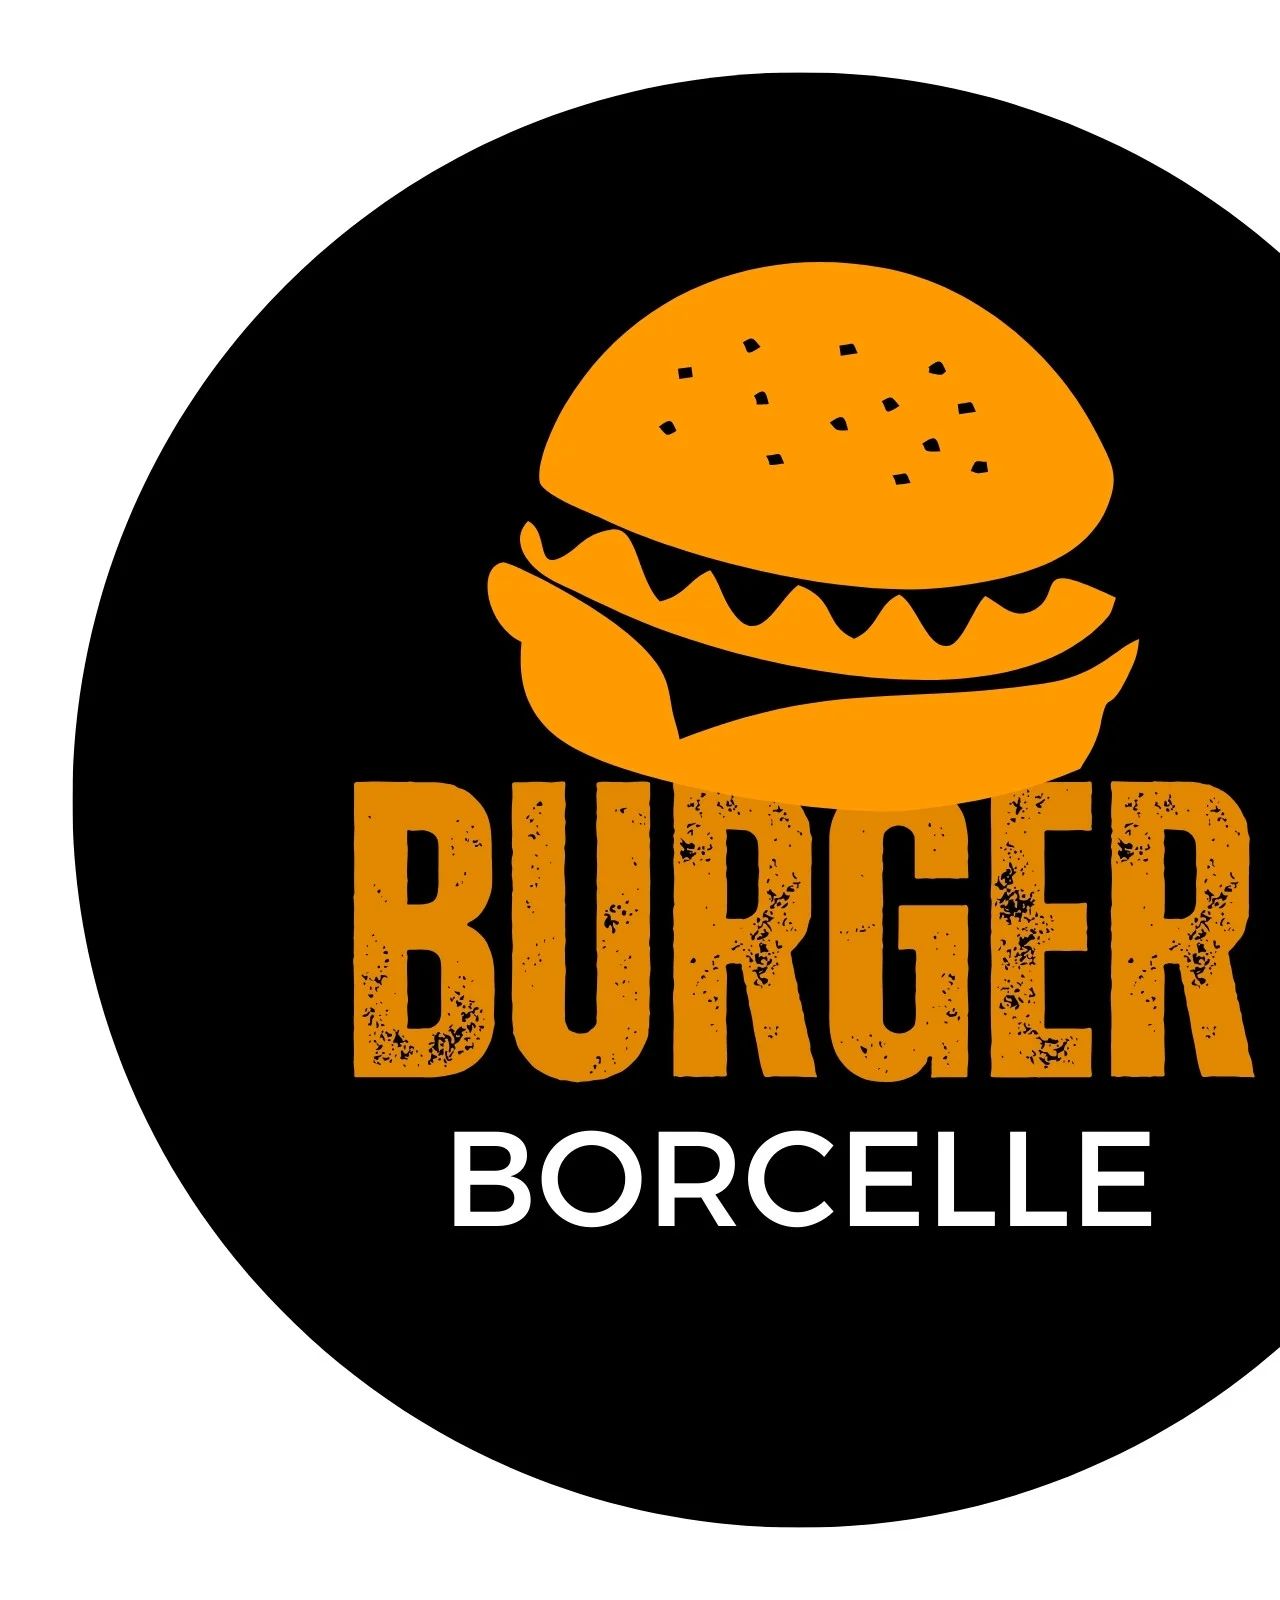
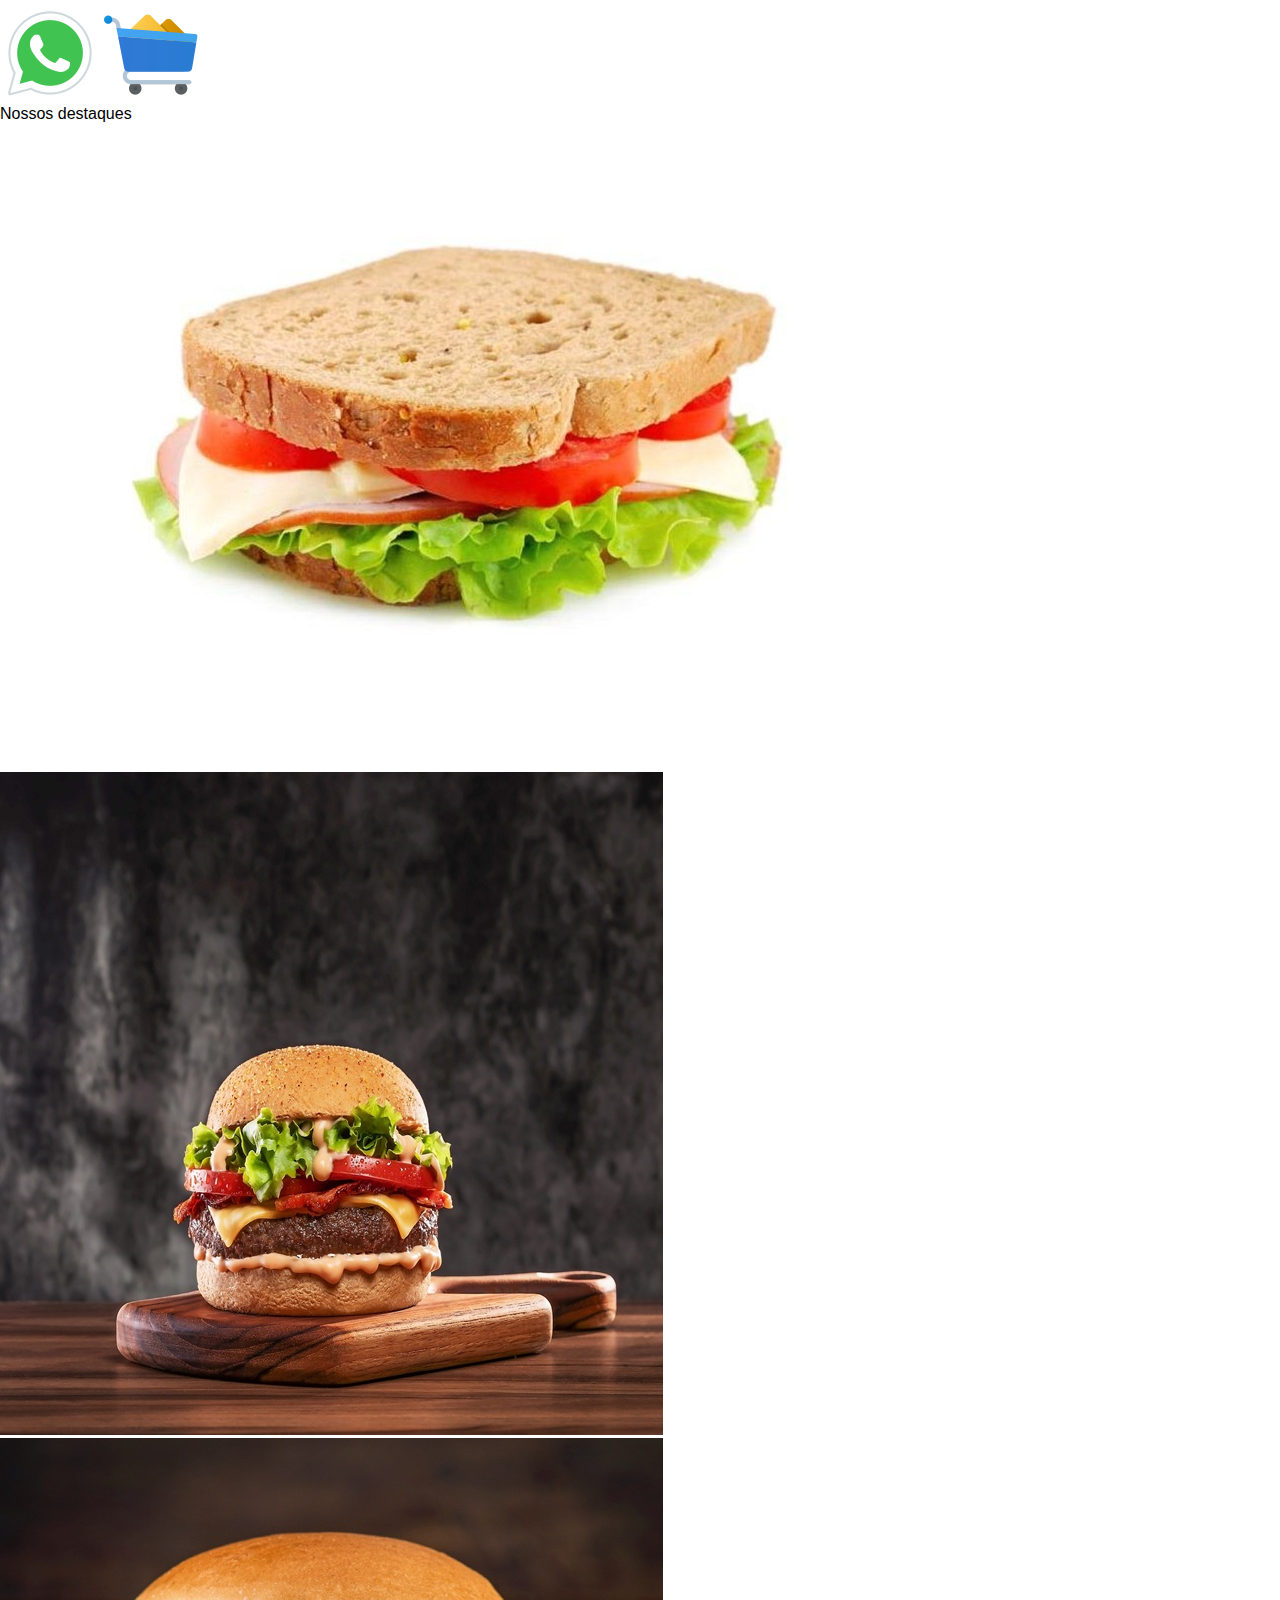
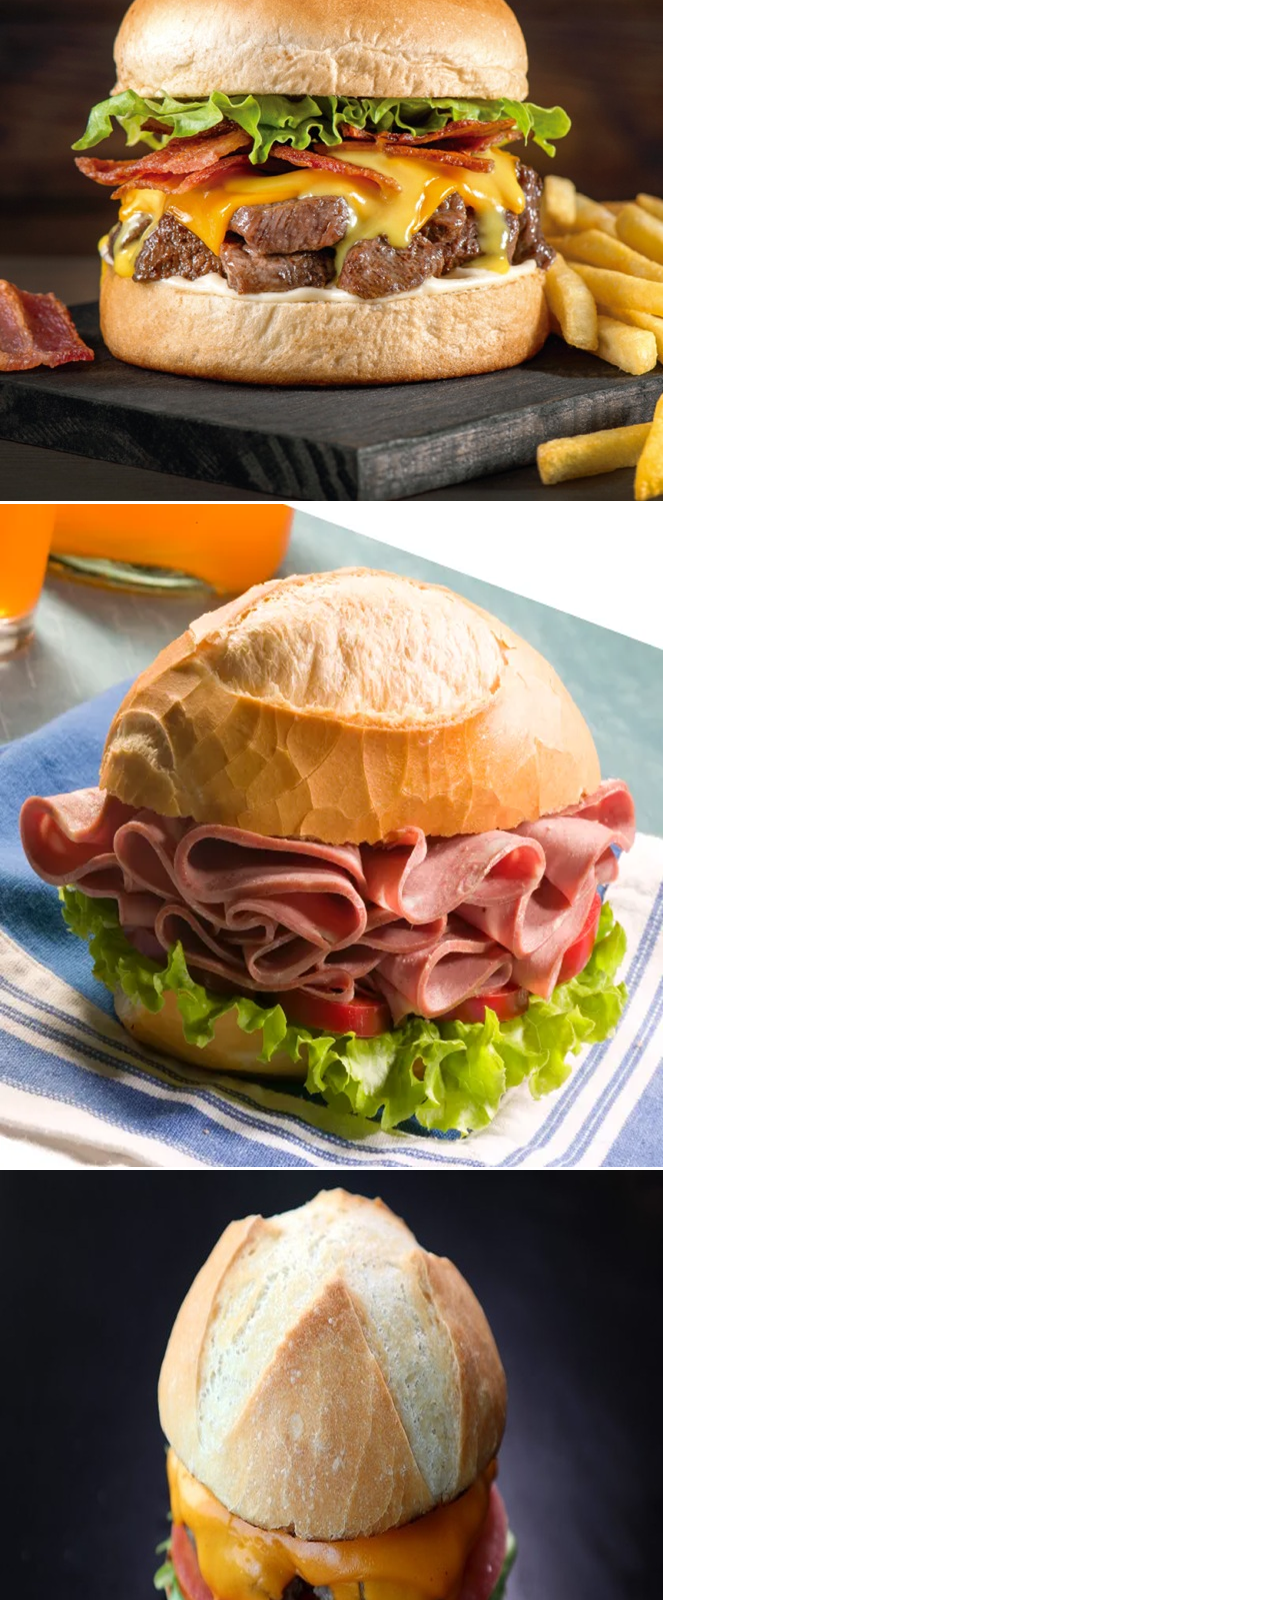
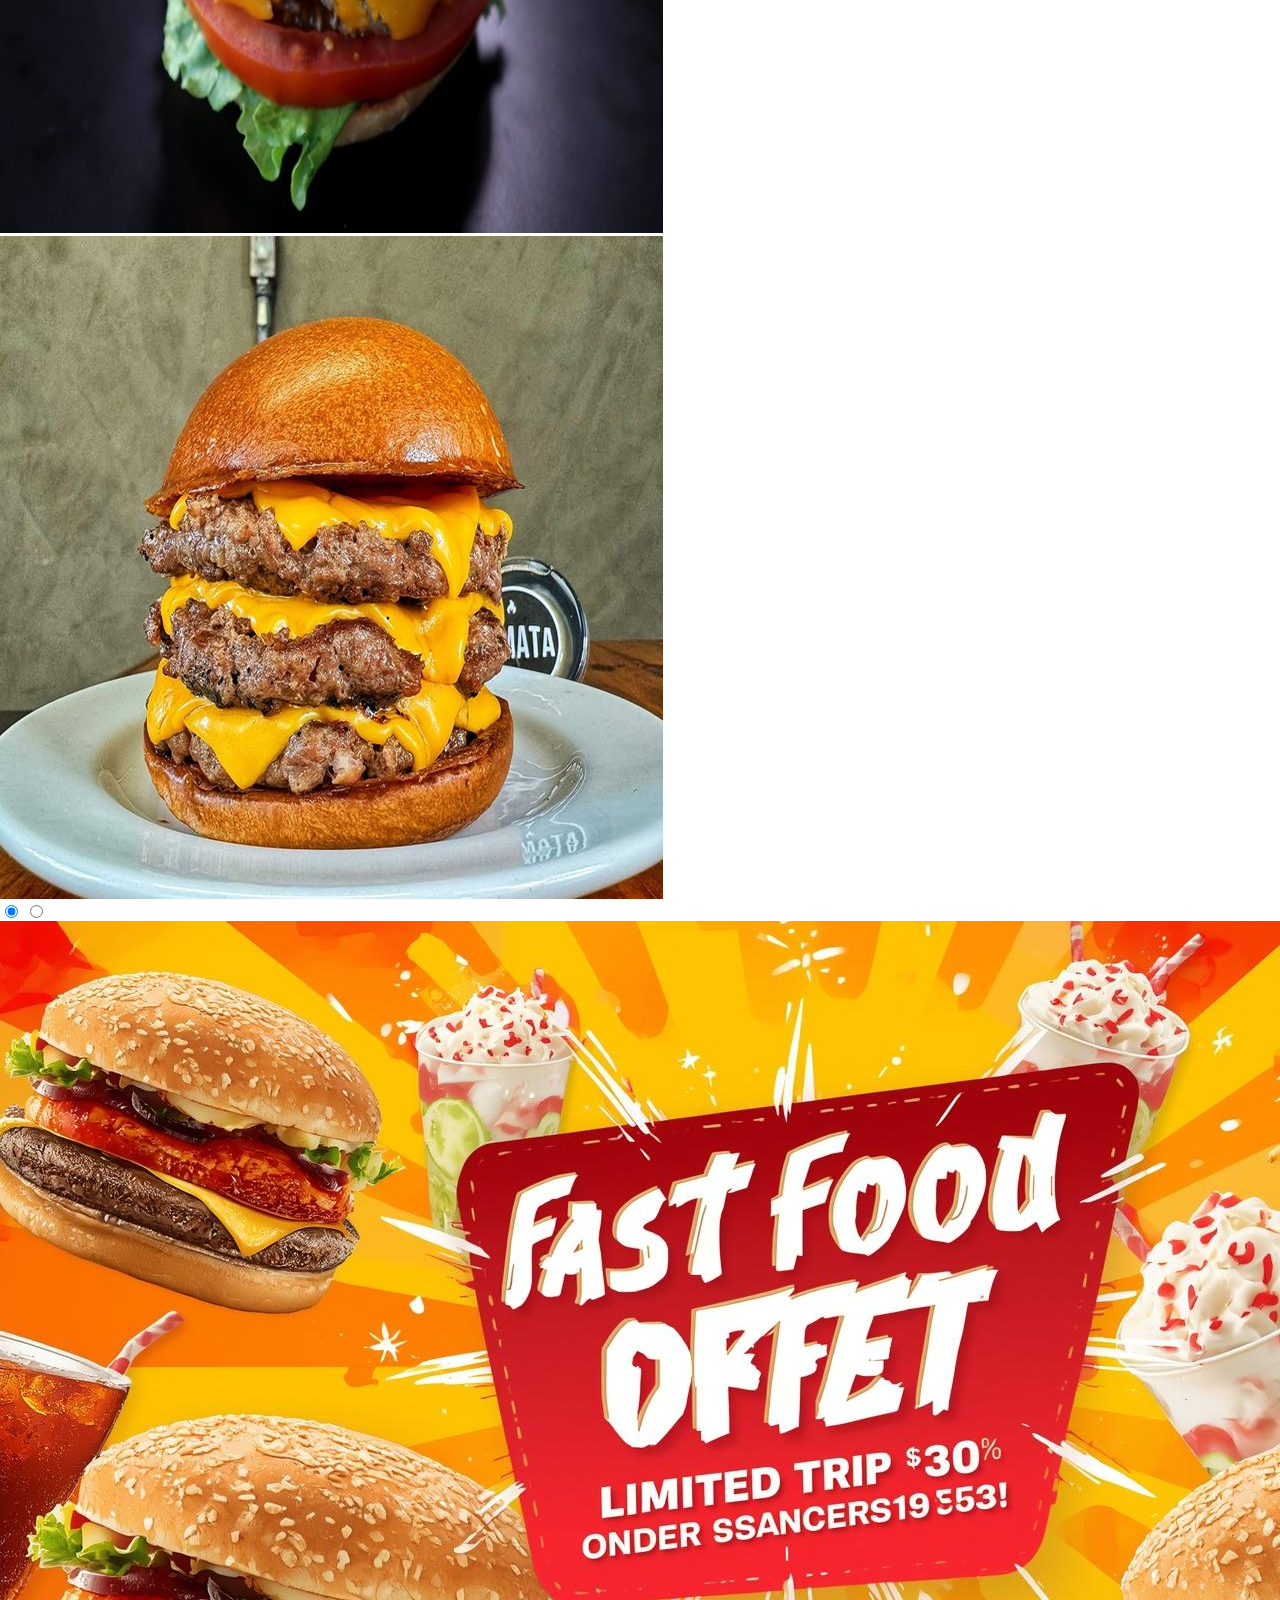
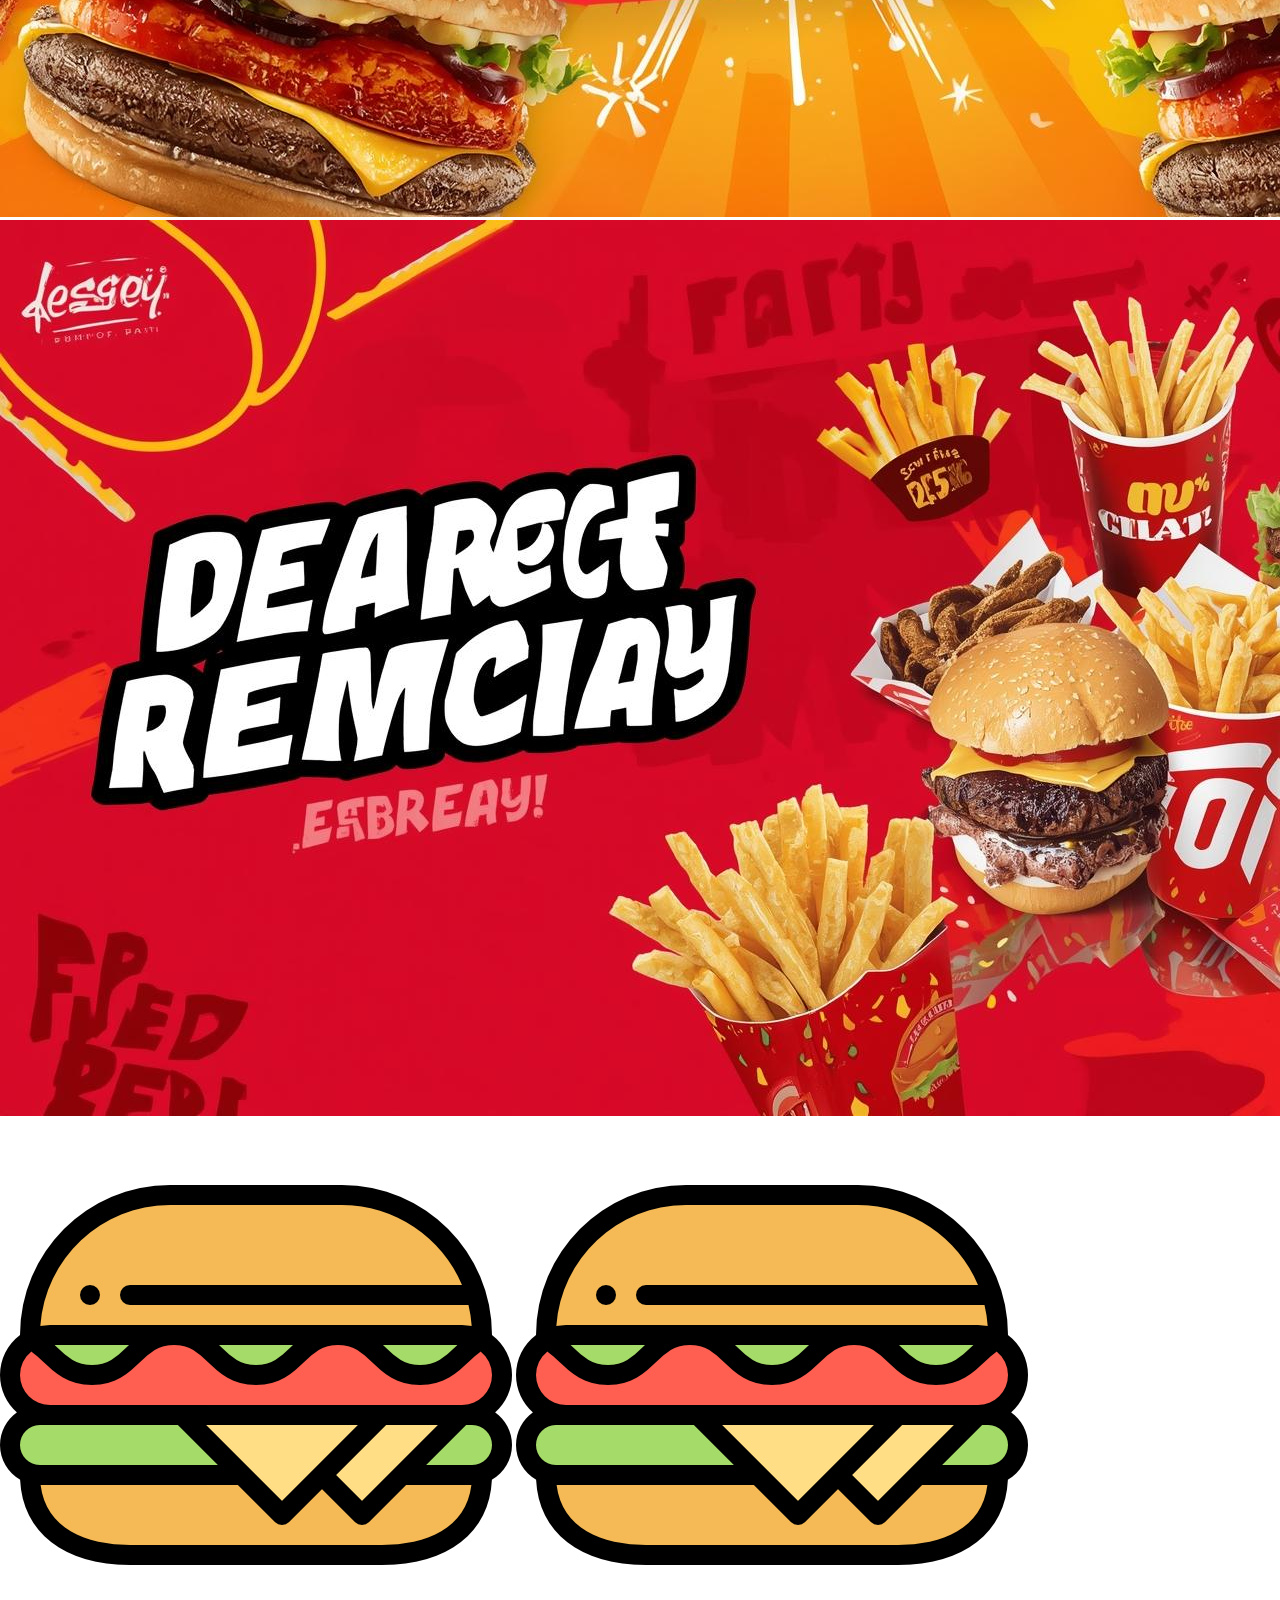
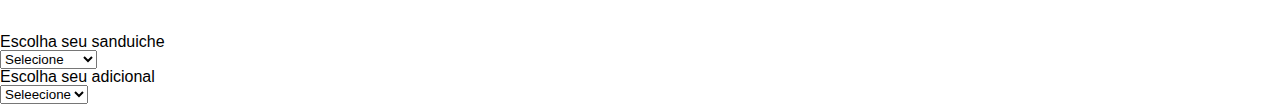
<file: index.html>
<!DOCTYPE html>
<html lang="pt-br">
<head>
    <link rel="stylesheet" href="css/reset.css">
    <link rel="stylesheet" href="css/padrao.css">
    <link rel="stylesheet" href="css/style.css">
    <meta charset="UTF-8">
    <meta name="viewport" content="width=device-width, initial-scale=1.0">
    <title>Lanchonete</title>
</head>
<body>
    <header class="fxw">
        <div class="col-3">
            <img class="col-5" src="imagens/logo.png" alt="">
        </div>
        <div class="col-9 direita">
            <img class="col-2" src="imagens/icon_whatsapp.png">
            <img class="col-2" src="imagens/icon_compra.png">
        </div>

    </header>

    <main>
        <section class="s1 fxw">
            <h1 class="centraliza col-12">Nossos destaques</h1>
            <div class="col-2 centraliza">
                <img class="col-2" src="imagens/sanduiche1.png">
            </div>
            <div class="col-2 centraliza">
                <img class="col-2" src="imagens/sanduiche2.png">
            </div>
            <div class="col-2 centraliza">
                <img class="col-2" src="imagens/sanduiche3.png">
            </div>
            <div class="col-2 centraliza">
                <img class="col-2" src="imagens/sanduiche4.png">
            </div>
            <div class="col-2 centraliza">
                <img class="col-2" src="imagens/sanduiche5.png">
            </div>
            <div class="col-2 centraliza">
                <img class="col-2" src="imagens/sanduiche6.png">
            </div>
        </section>
        <section class="s2">
            <div class="slider">
                <div class="slider_principal">
                    <input type="radio" name="bola" id="bola1">
                    <input type="radio" name="bola" id="bola2">
                    <div class="col-12 slidee primeiro">
                        <img class="col-12" src="imagens/promocao1.jpg">
                    </div>
                    <div class="col-12 slidee">
                        <img class="col-12" src="imagens/promocao2.jpg">
                    </div>
                </div>
            </div>
            <div class="quadradinhos">
                <label for="bola1"><img src="imagens/slide_botao.png"></label>
                <label for="bola2"><img src="imagens/slide_botao.png"></label>
            </div>
        </section>
        <section class="s3">
            <h1>Escolha seu sanduiche</h1>
            <select id="sanduiche">
                <option value="selecione">Selecione</option>
                <option value="sanduiche1">Sanduiche 1</option>
                <option value="sanduiche2">Sanduiche 2</option>
                <option value="sanduiche3">Sanduiche 3</option>
                <option value="sanduiche4">Sanduiche 4</option>
                <option value="sanduiche5">Sanduiche 5</option>
                <option value="sanduiche6">Sanduiche 6</option>
            </select>
            <h1>Escolha seu adicional</h1>
            <select id="adicional">
                <option value="selecione">Seleecione</option>
                <option value="frango">Frango</option>
                <option value="ovo">Ovo</option>
                <option value="bacon">Bacon</option>
            </select>
            <div id="resposta"></div>
        </section>
    </main>
</body>
<script src="script.js"></script>
</html>
</file>
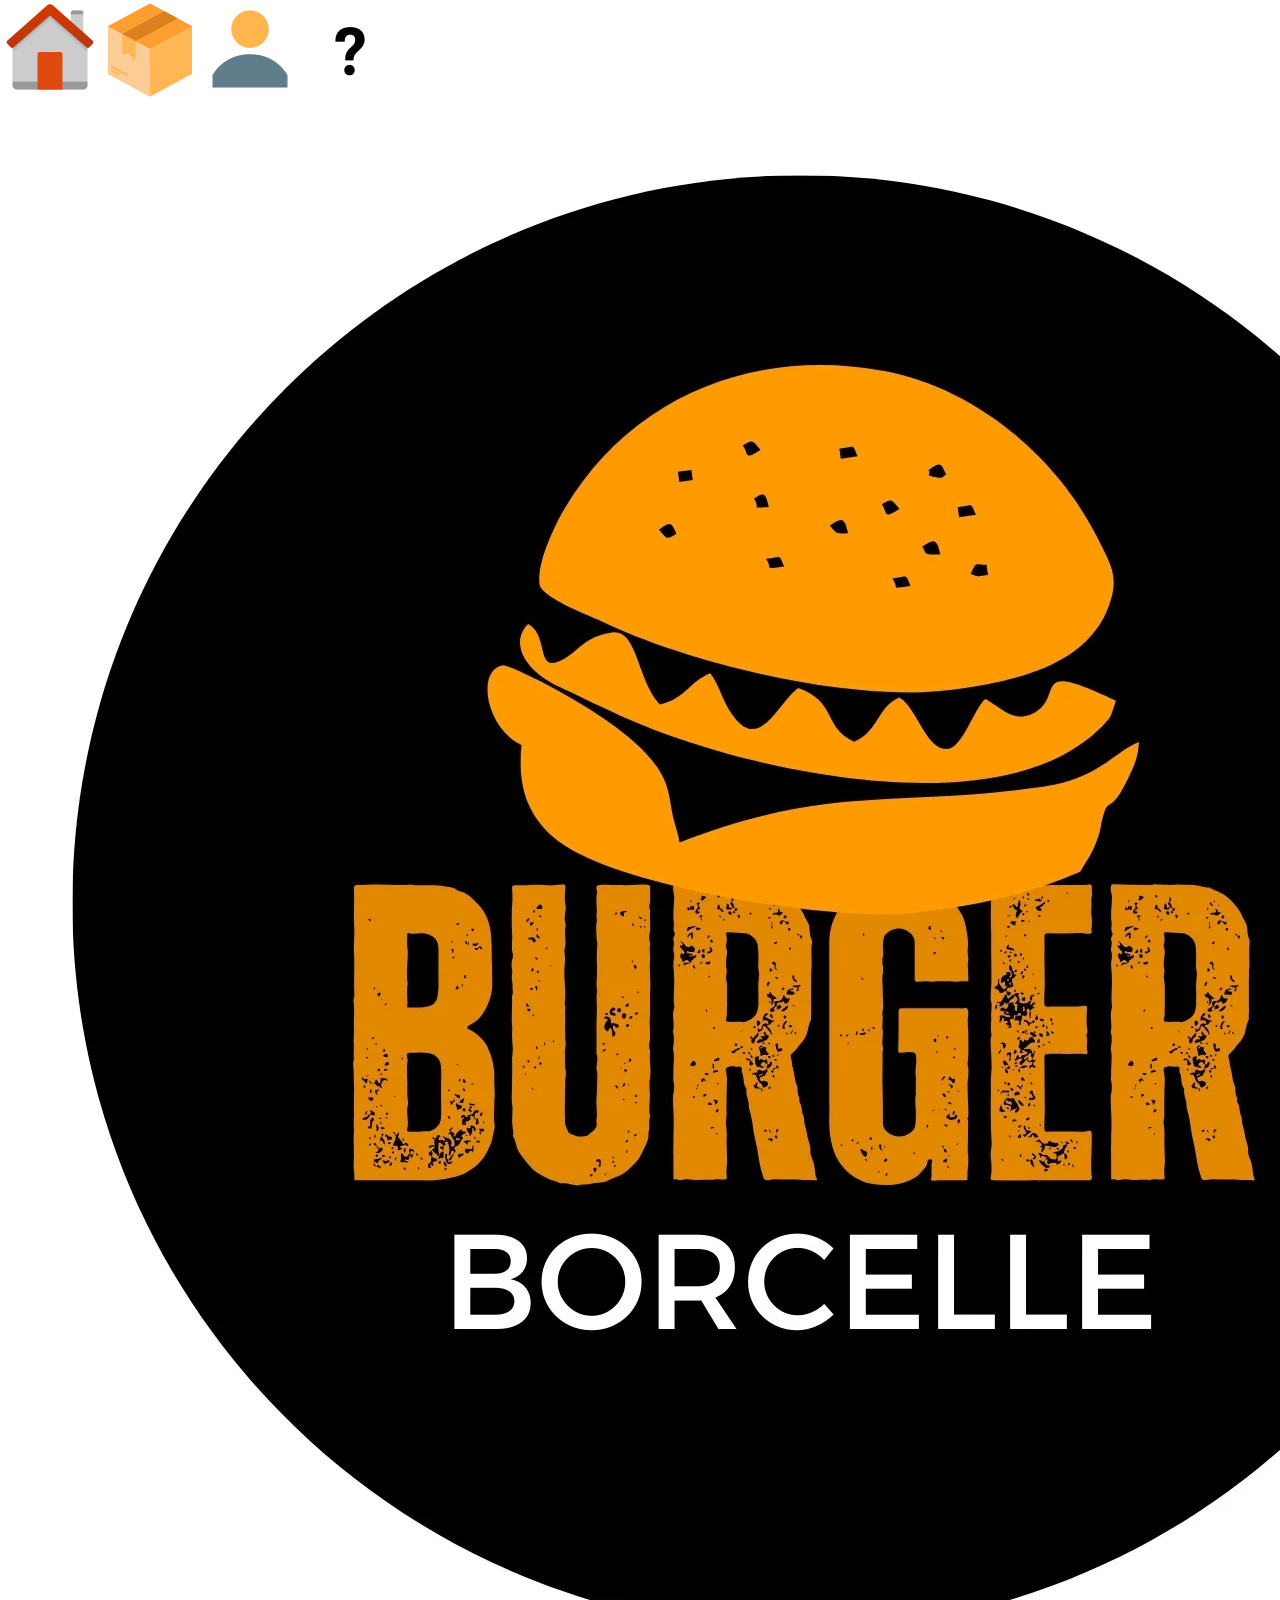
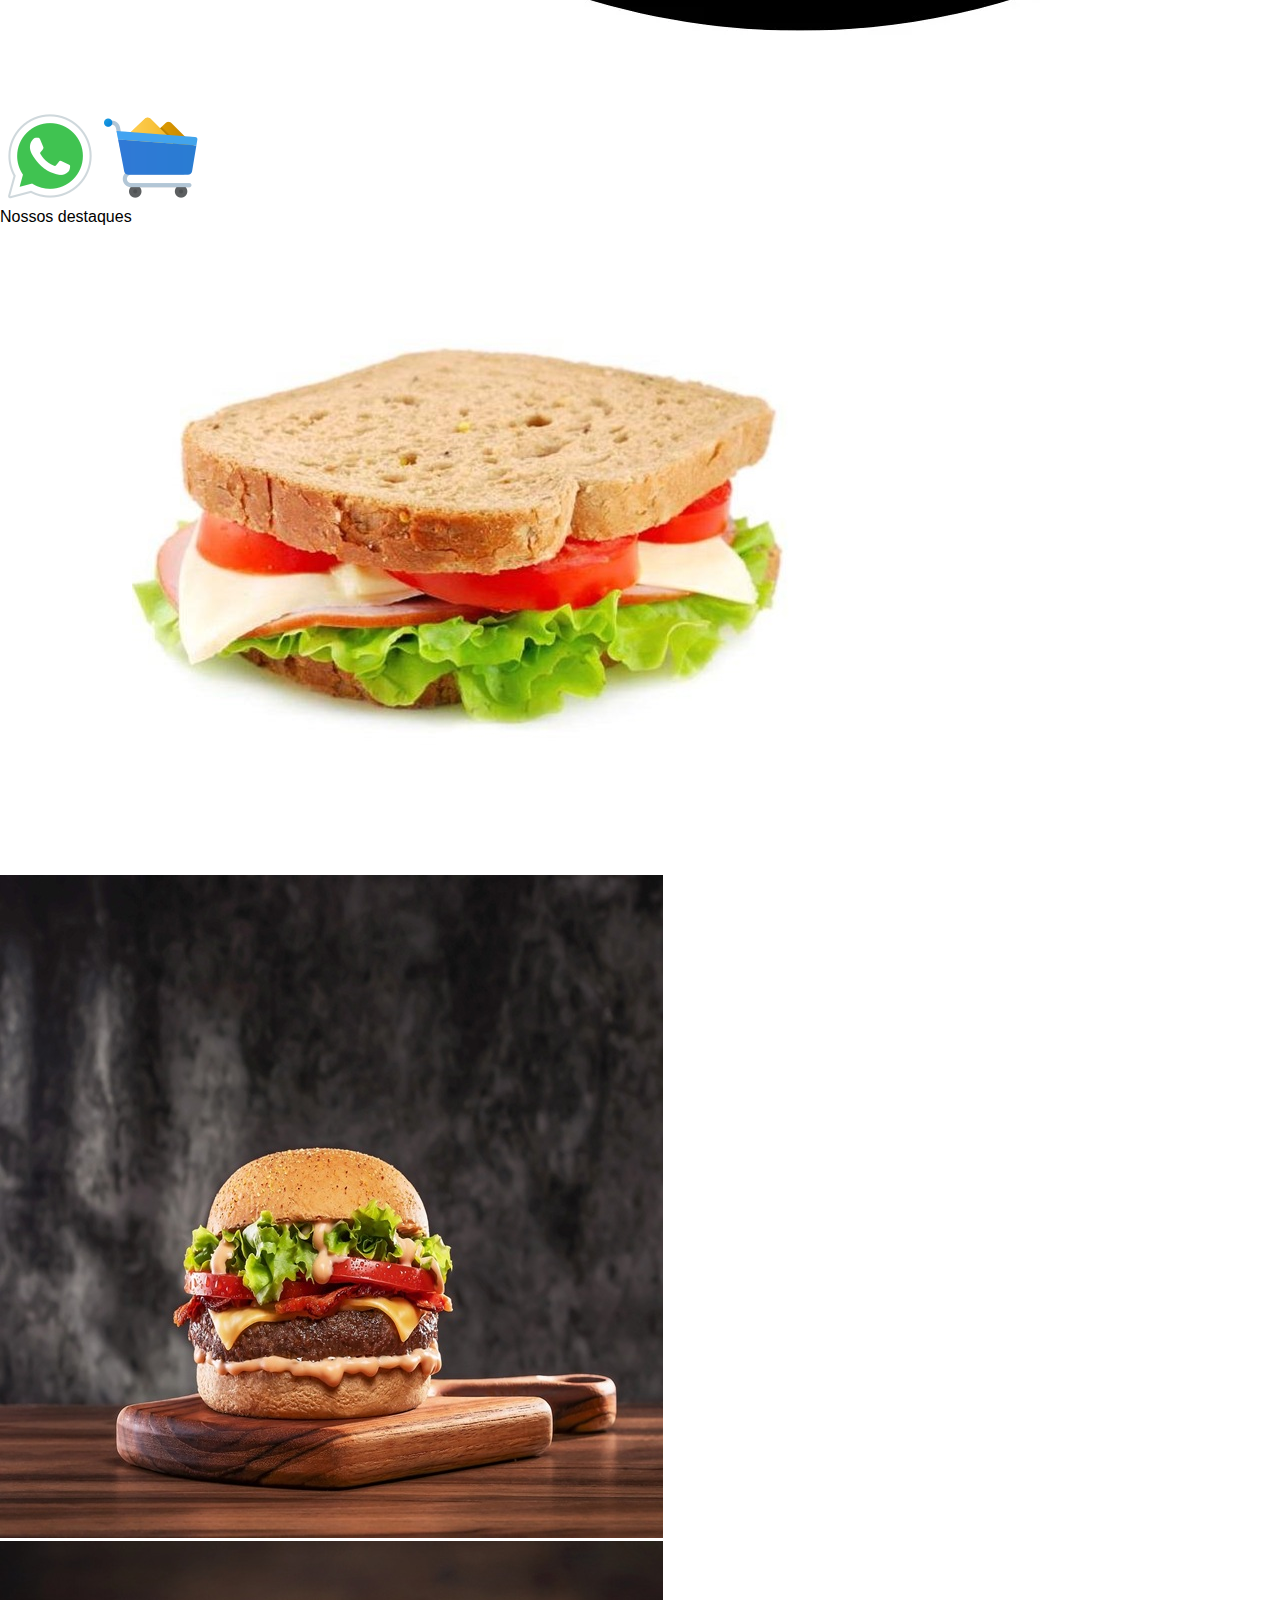
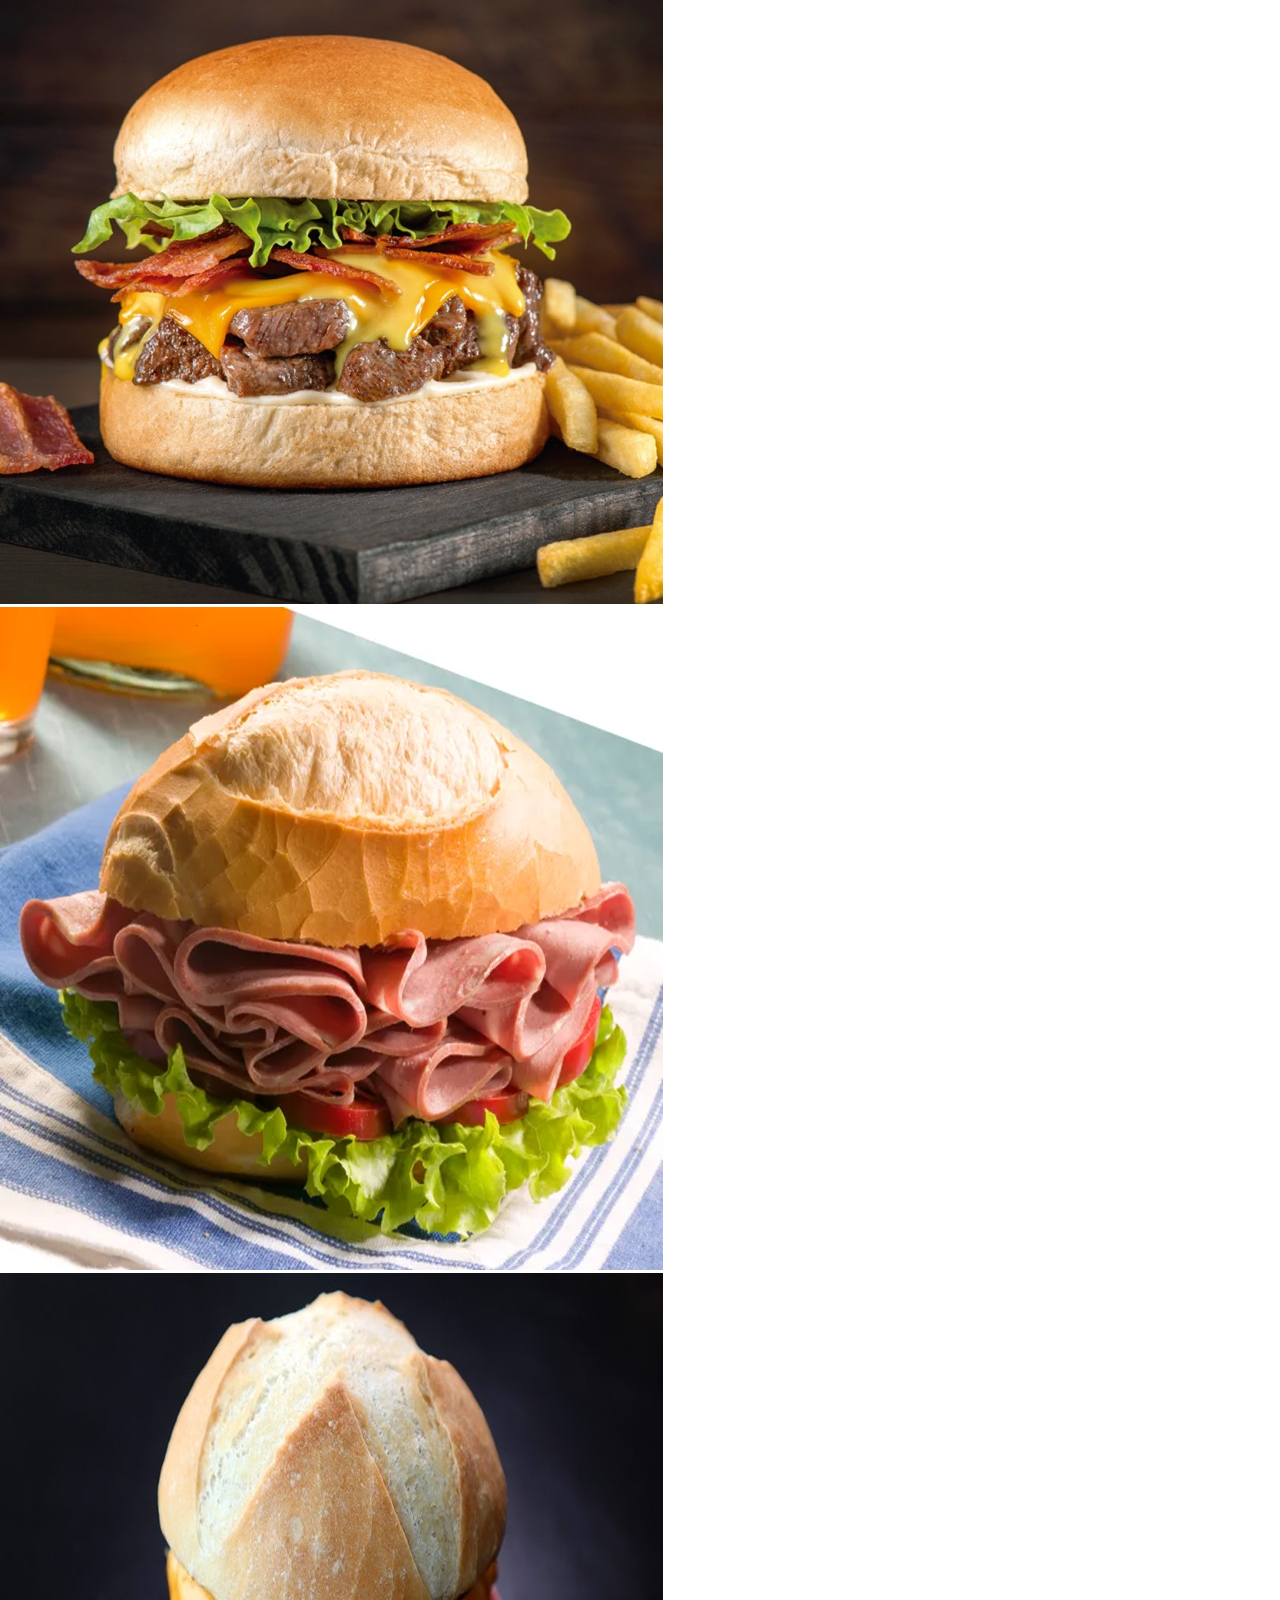
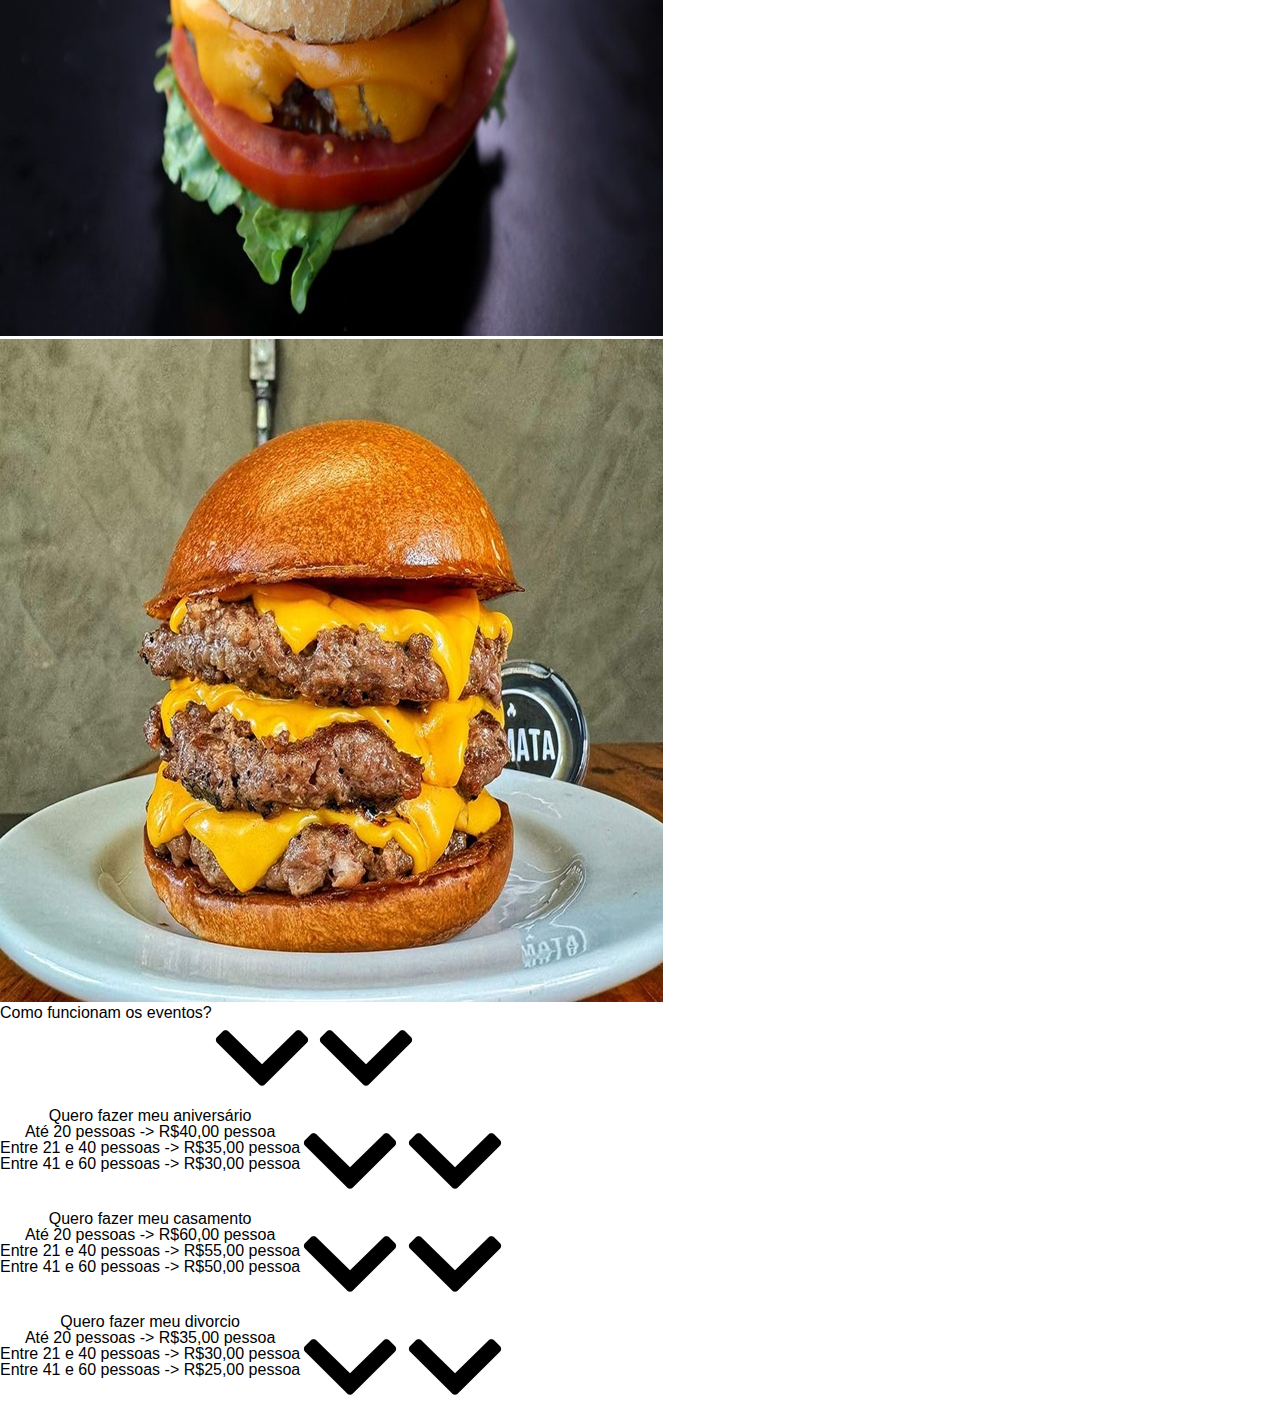
<file: ajuda.html>
<!DOCTYPE html>
<html lang="pt-br">
<head>
    <link rel="stylesheet" href="css/reset.css">
    <link rel="stylesheet" href="css/padrao.css">
    <link rel="stylesheet" href="css/style.css">
    <meta charset="UTF-8">
    <meta name="viewport" content="width=device-width, initial-scale=1.0">
    <title>Lanchonete</title>
</head>
<body>
    <section class="fixo fx centraliza">
        <div class="col-3">
            <a href="index.html"><img class="col-5" src="imagens/icon_paginaInicial.png"></a>
        </div>
        <div class="col-3">
            <a href="meuspedidos.html"><img class="col-5" src="imagens/icon_pedido.png"></a>
        </div>
        <div class="col-3">
            <a href="meusdados.html"><img class="col-5" src="imagens/icon_user.png"></a>
        </div>
        <div class="col-3">
            <a href="ajuda.html"><img class="col-5" src="imagens/icon_help.png"></a>
        </div>
    </section>
    <header class="fxw">
        <div class="col-3">
            <img class="col-5" src="imagens/logo.png" alt="">
        </div>
        <div class="col-9 direita">
            <img class="col-2" src="imagens/icon_whatsapp.png">
            <img class="col-2" src="imagens/icon_compra.png">
        </div>
    </header>
    <main>
        <section class="s1 fxw">
            <h1 class="centraliza col-12">Nossos destaques</h1>
            <div class="col-2 centraliza">
                <img class="col-2" src="imagens/sanduiche1.png">
            </div>
            <div class="col-2 centraliza">
                <img class="col-2" src="imagens/sanduiche2.png">
            </div>
            <div class="col-2 centraliza">
                <img class="col-2" src="imagens/sanduiche3.png">
            </div>
            <div class="col-2 centraliza">
                <img class="col-2" src="imagens/sanduiche4.png">
            </div>
            <div class="col-2 centraliza">
                <img class="col-2" src="imagens/sanduiche5.png">
            </div>
            <div class="col-2 centraliza">
                <img class="col-2" src="imagens/sanduiche6.png">
            </div>
        </section>
        <section class="ajudaS2 centraliza">
            <div class="grupo1 fx col-10">
                <div class="p1 col-11">
                    <h1>Como funcionam os eventos?</h1>
                </div>
                <div class="imagem1 col-1">
                    <img class="col-5 expandir" src="imagens/seta.png">
                    <img class="col-5 recolher esconde" src="imagens/seta.png">
                </div>
            </div>
            <div class="alternativaP1">           
                <div class="grupo2 fx col-10">
                    <div class="p1 col-11">
                        <h1>Quero fazer meu aniversário</h1>
                        <div class="resposta1 resposta esconde">
                            <h1>Até 20 pessoas -> R$40,00 pessoa</h1>
                            <h1>Entre 21 e 40 pessoas -> R$35,00 pessoa</h1>
                            <h1>Entre 41 e 60 pessoas -> R$30,00 pessoa</h1>
                        </div>
                    </div>
                    <div class="imagem1 col-1">
                        <img class="col-5 expandir e1" src="imagens/seta.png">
                        <img class="col-5 recolher r1 esconde" src="imagens/seta.png">
                    </div>
                </div>
                <div class="grupo2 fx col-10">
                    <div class="p1 col-11">
                        <h1>Quero fazer meu casamento</h1>
                        <div class="resposta2 resposta esconde">
                            <h1>Até 20 pessoas -> R$60,00 pessoa</h1>
                            <h1>Entre 21 e 40 pessoas -> R$55,00 pessoa</h1>
                            <h1>Entre 41 e 60 pessoas -> R$50,00 pessoa</h1>
                        </div>
                    </div>
                    <div class="imagem1 col-1">
                        <img class="col-5 expandir e2" src="imagens/seta.png">
                        <img class="col-5 recolher r2 esconde" src="imagens/seta.png">
                    </div>
                </div>
                <div class="grupo2 fx col-10">
                    <div class="p1 col-11">
                        <h1>Quero fazer meu divorcio</h1>
                        <div class="resposta3 resposta esconde">
                            <h1>Até 20 pessoas -> R$35,00 pessoa</h1>
                            <h1>Entre 21 e 40 pessoas -> R$30,00 pessoa</h1>
                            <h1>Entre 41 e 60 pessoas -> R$25,00 pessoa</h1>
                        </div>
                    </div>
                    <div class="imagem1 col-1">
                        <img class="col-5 expandir e3" src="imagens/seta.png">
                        <img class="col-5 recolher r3 esconde" src="imagens/seta.png">
                    </div>
                </div>
            </div>
        </section>
    </main>
</body>
<script src="scriptajuda.js"></script>
</html>
</file>
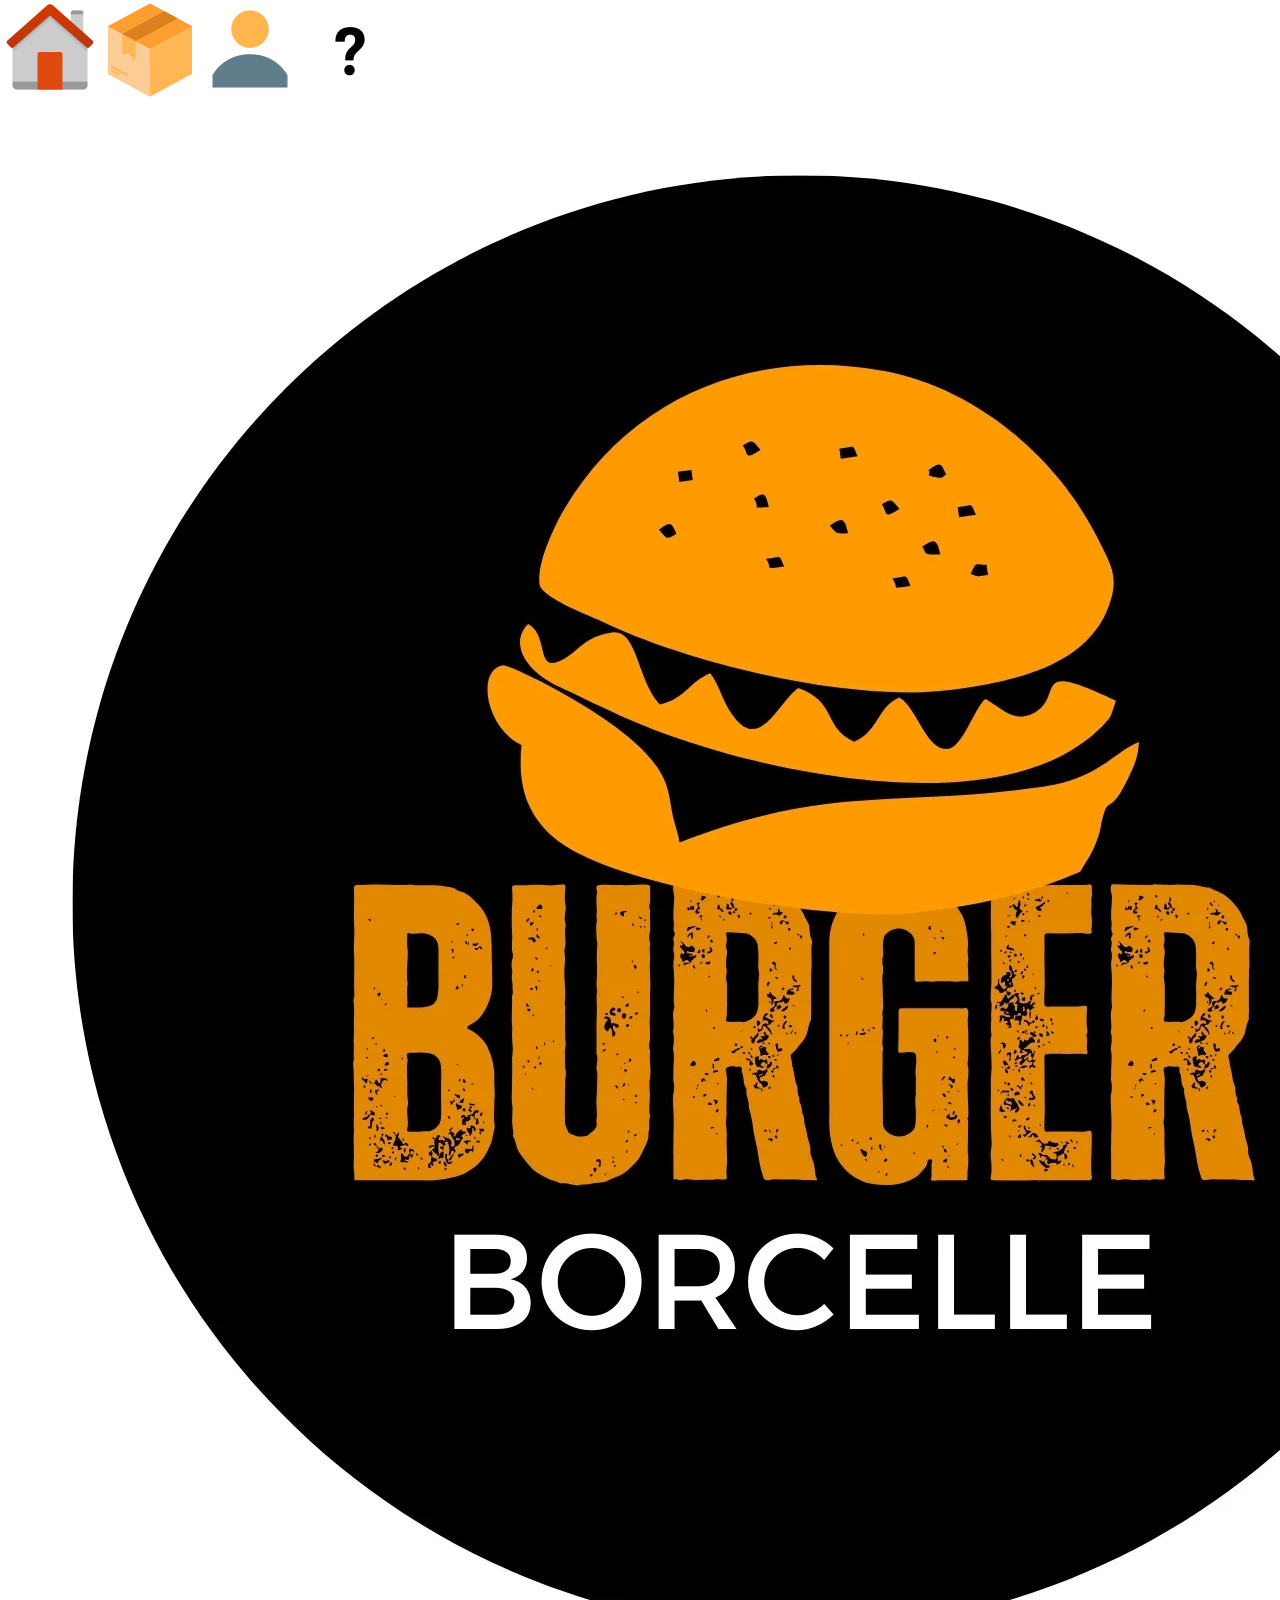
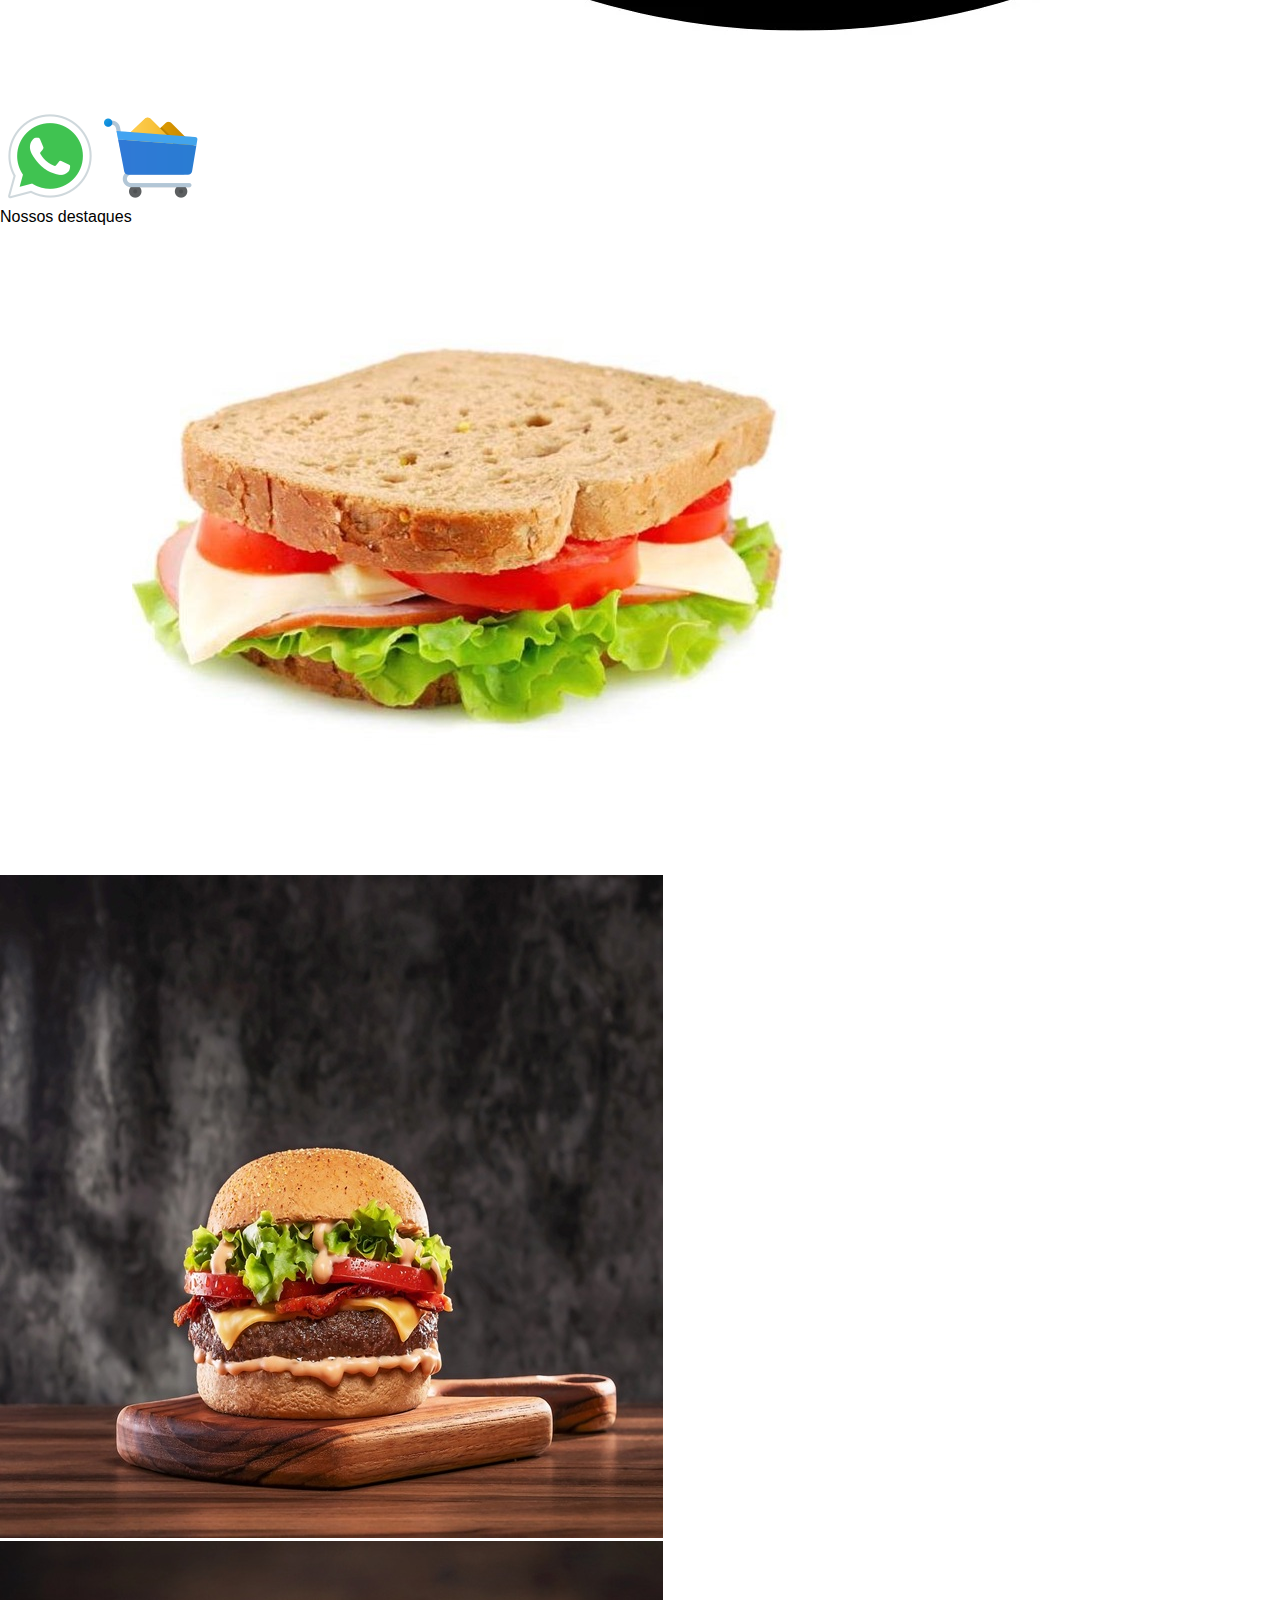
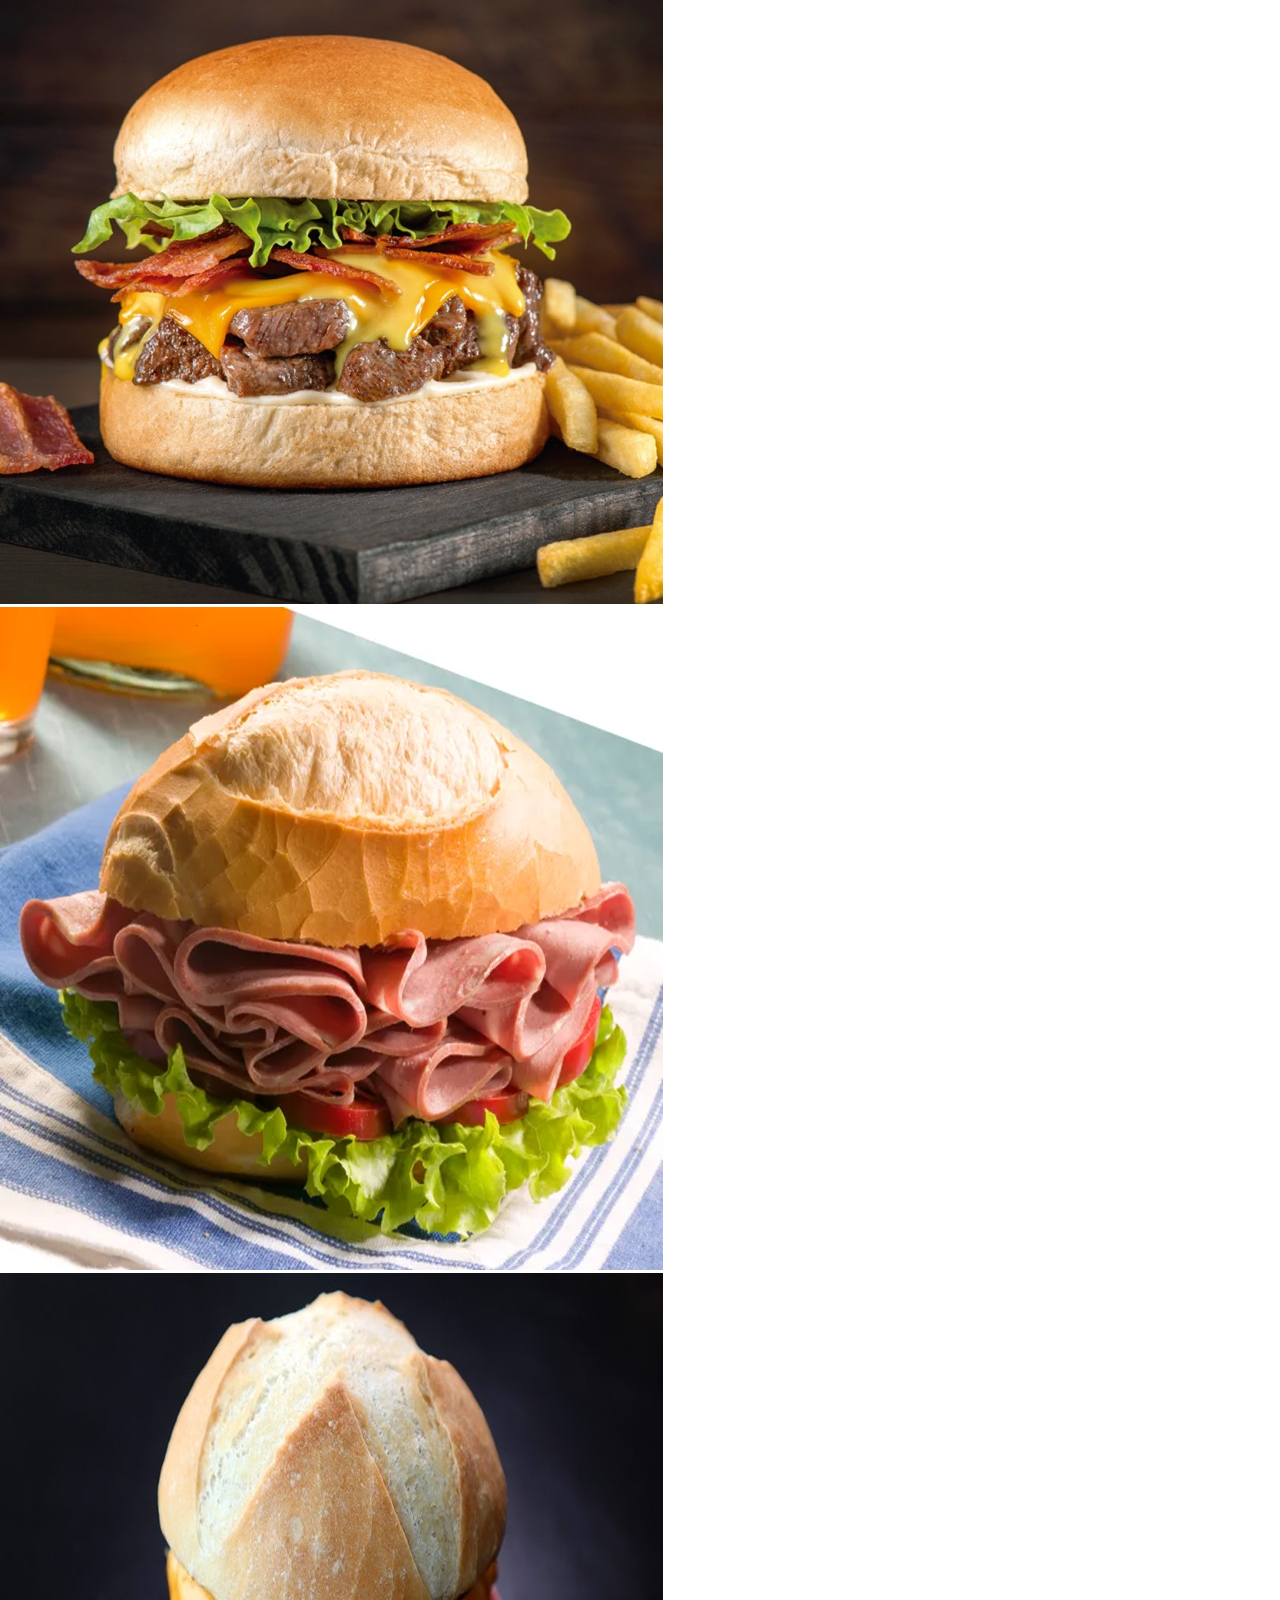
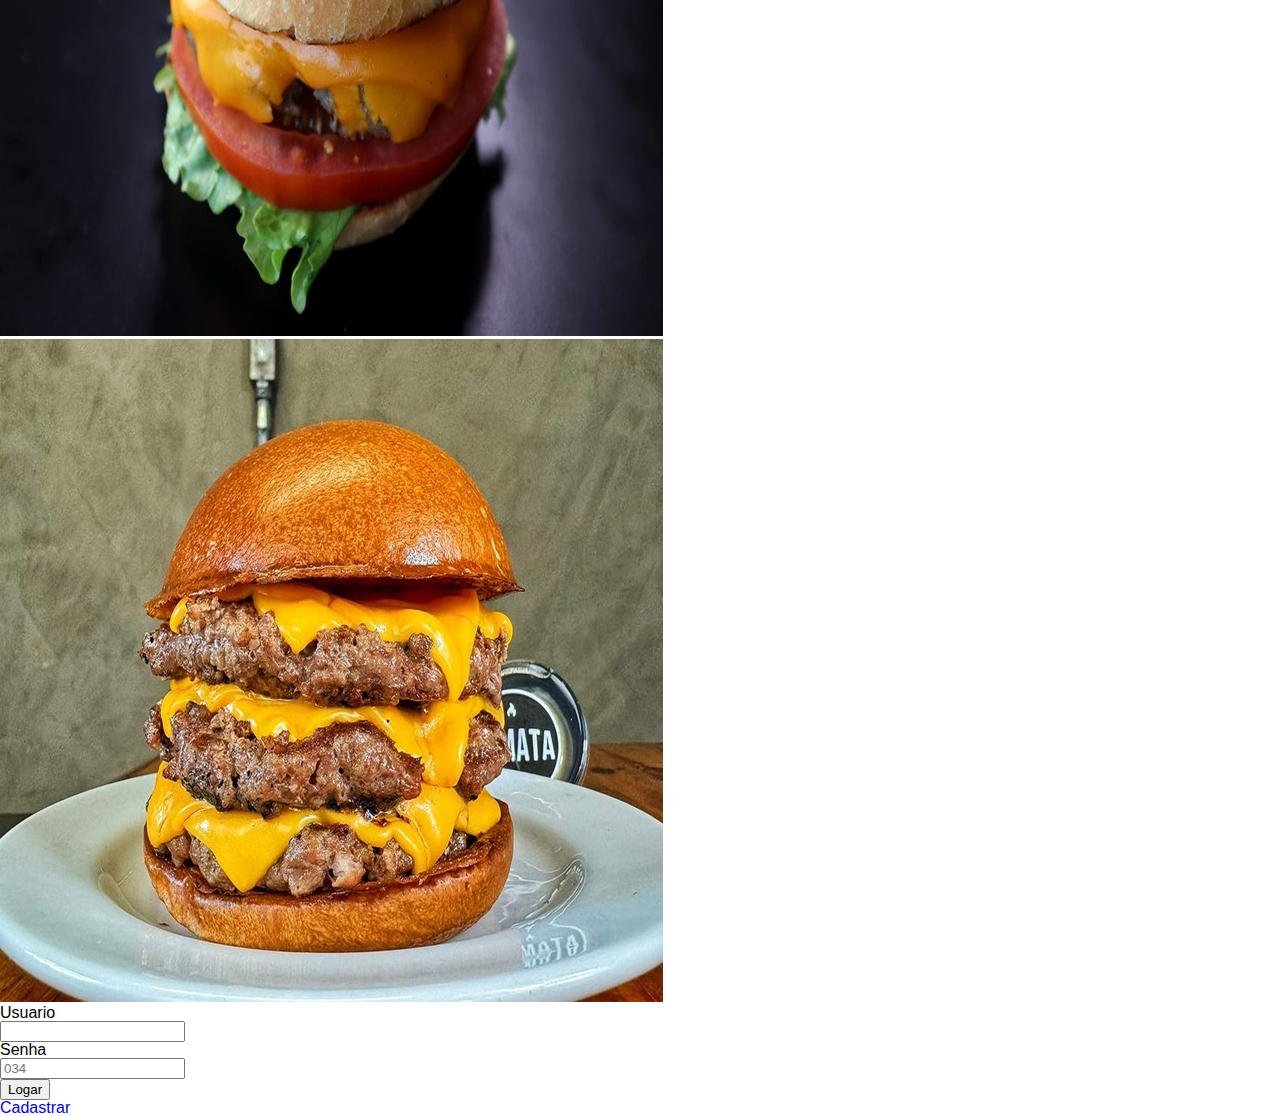
<file: logar.html>
<!DOCTYPE html>
<html lang="pt-br">
<head>
    <link rel="stylesheet" href="css/reset.css">
    <link rel="stylesheet" href="css/padrao.css">
    <link rel="stylesheet" href="css/style.css">
    <meta charset="UTF-8">
    <meta name="viewport" content="width=device-width, initial-scale=1.0">
    <title>Lanchonete</title>
</head>
<body>
    <section class="fixo fx centraliza">
        <div class="col-3">
            <a href="index.html"><img class="col-5" src="imagens/icon_paginaInicial.png"></a>
        </div>
        <div class="col-3">
            <a href="meuspedidos.html"><img class="col-5" src="imagens/icon_pedido.png"></a>
        </div>
        <div class="col-3">
            <a href="meusdados.html"><img class="col-5" src="imagens/icon_user.png"></a>
        </div>
        <div class="col-3">
            <a href="ajuda.html"><img class="col-5" src="imagens/icon_help.png"></a>
        </div>
    </section>
    <header class="fxw">
        <div class="col-3">
            <img class="col-5" src="imagens/logo.png" alt="">
        </div>
        <div class="col-9 direita">
            <img class="col-2" src="imagens/icon_whatsapp.png">
            <img class="col-2" src="imagens/icon_compra.png">
        </div>
    </header>
    <main>
        <section class="s1 fxw">
            <h1 class="centraliza col-12">Nossos destaques</h1>
            <div class="col-2 centraliza">
                <img class="col-2" src="imagens/sanduiche1.png">
            </div>
            <div class="col-2 centraliza">
                <img class="col-2" src="imagens/sanduiche2.png">
            </div>
            <div class="col-2 centraliza">
                <img class="col-2" src="imagens/sanduiche3.png">
            </div>
            <div class="col-2 centraliza">
                <img class="col-2" src="imagens/sanduiche4.png">
            </div>
            <div class="col-2 centraliza">
                <img class="col-2" src="imagens/sanduiche5.png">
            </div>
            <div class="col-2 centraliza">
                <img class="col-2" src="imagens/sanduiche6.png">
            </div>
        </section>
        <section class="meusdadosS2">
            <h1>Usuario</h1>
            <input type="text" class="usuario">
            <h1>Senha</h1>
            <input type="text" class="senha" placeholder="034"><br>
            <button class="logar">Logar</button>
            <a href="meusdados.html"><h1>Cadastrar</h1></a>
        </section>
    </main>
</body>
<script src="script.js"></script>
</html>
</file>
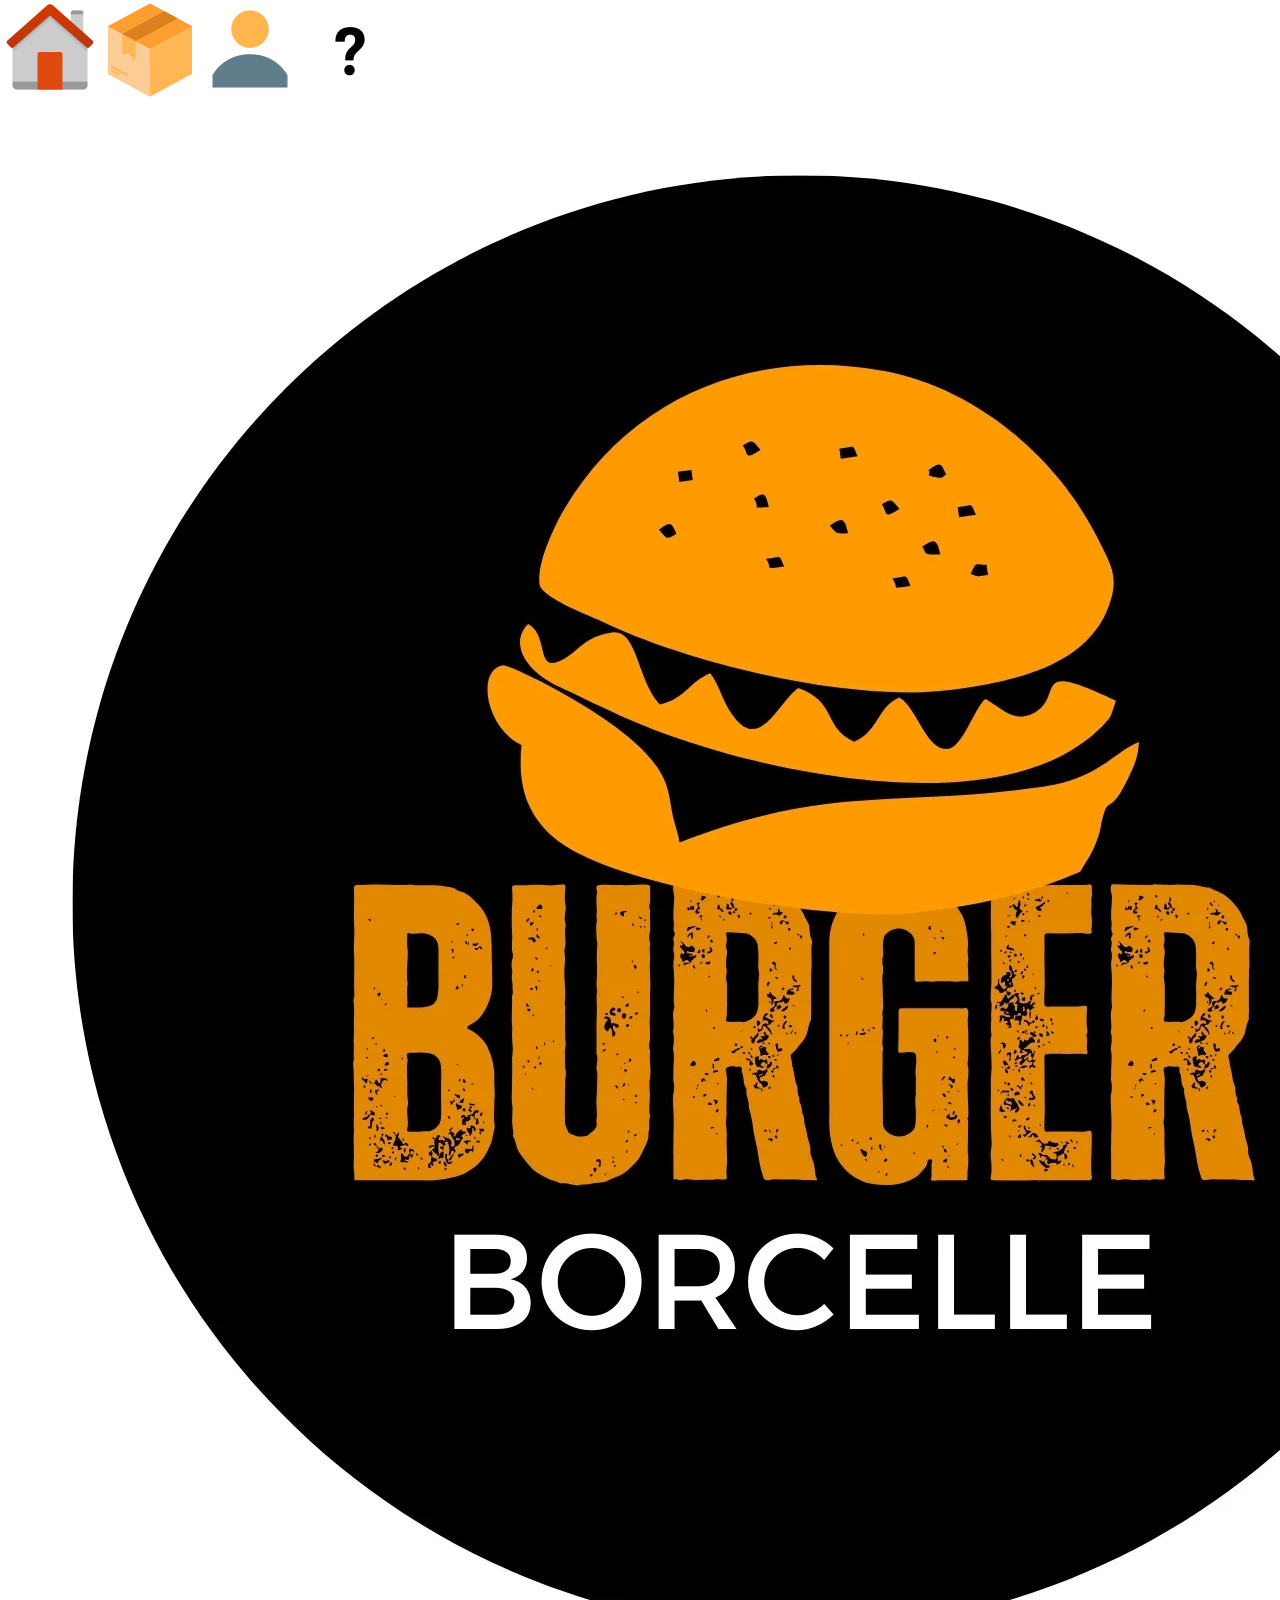
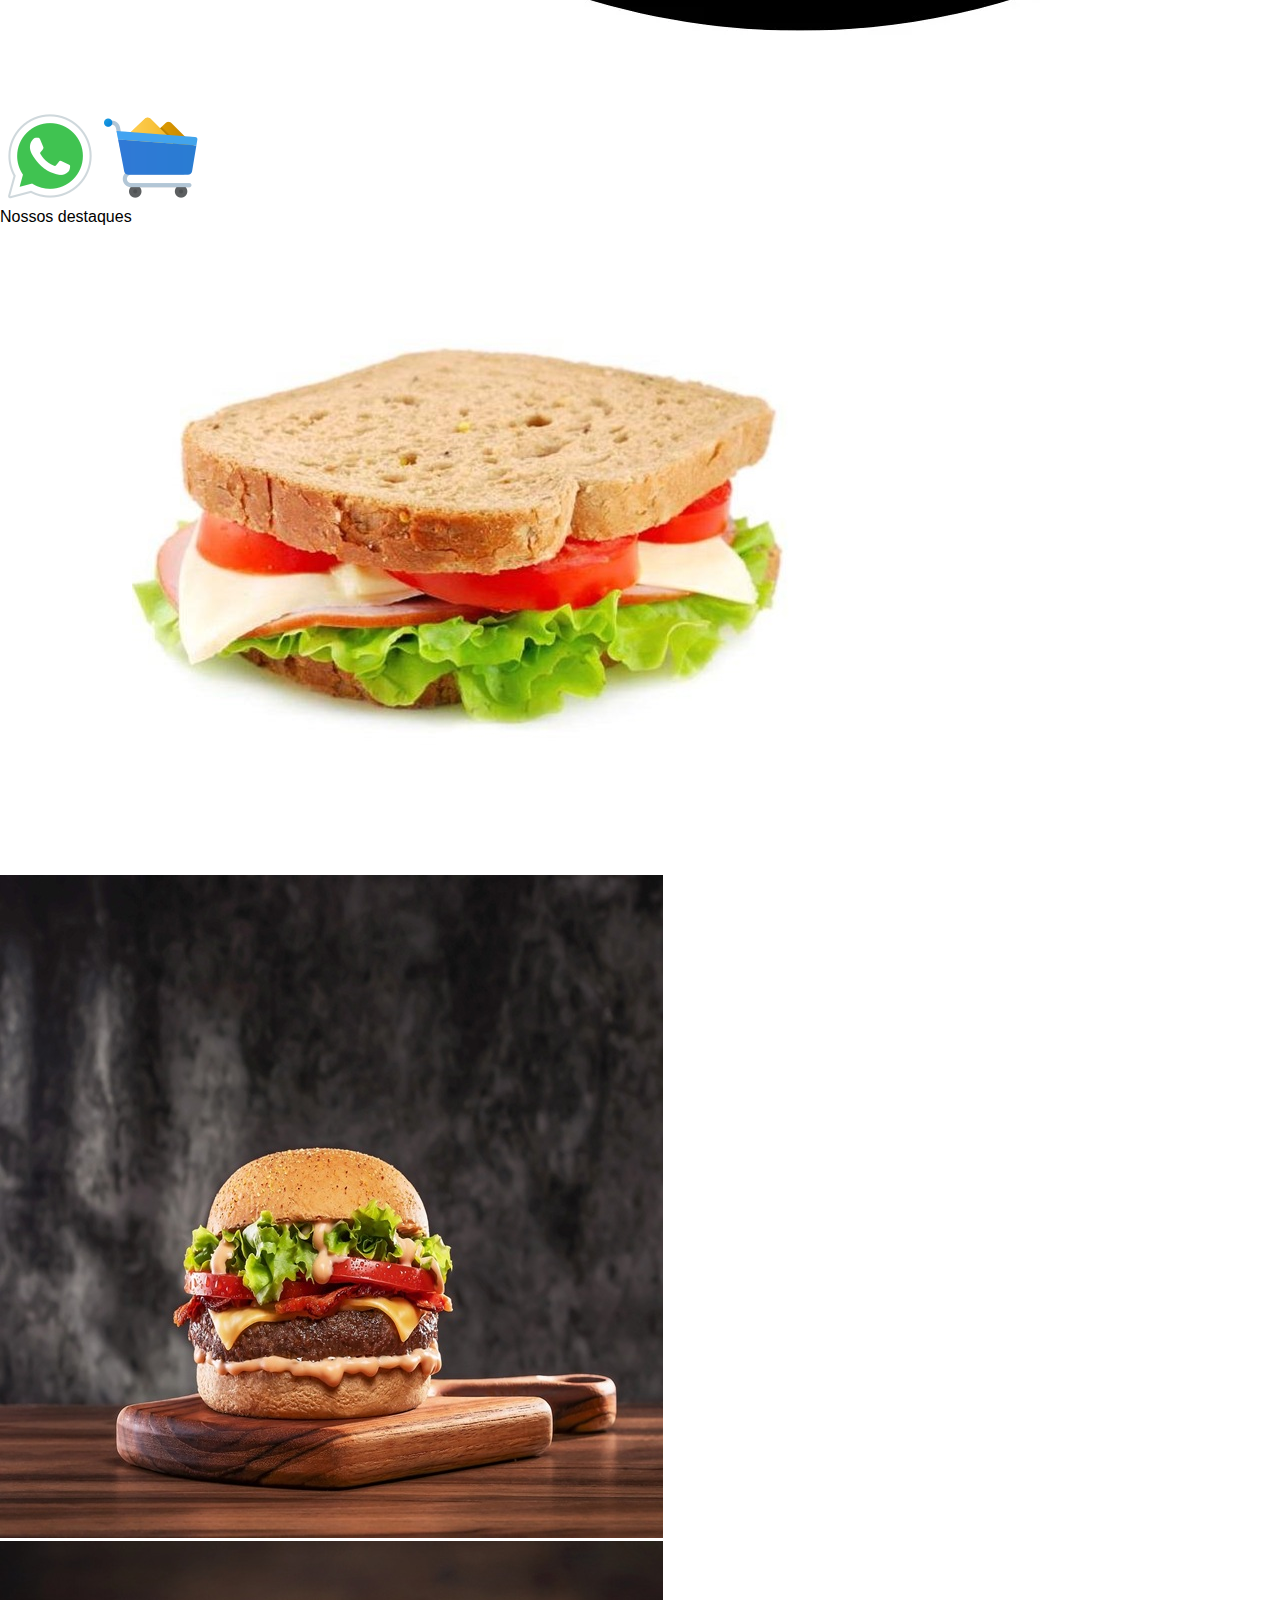
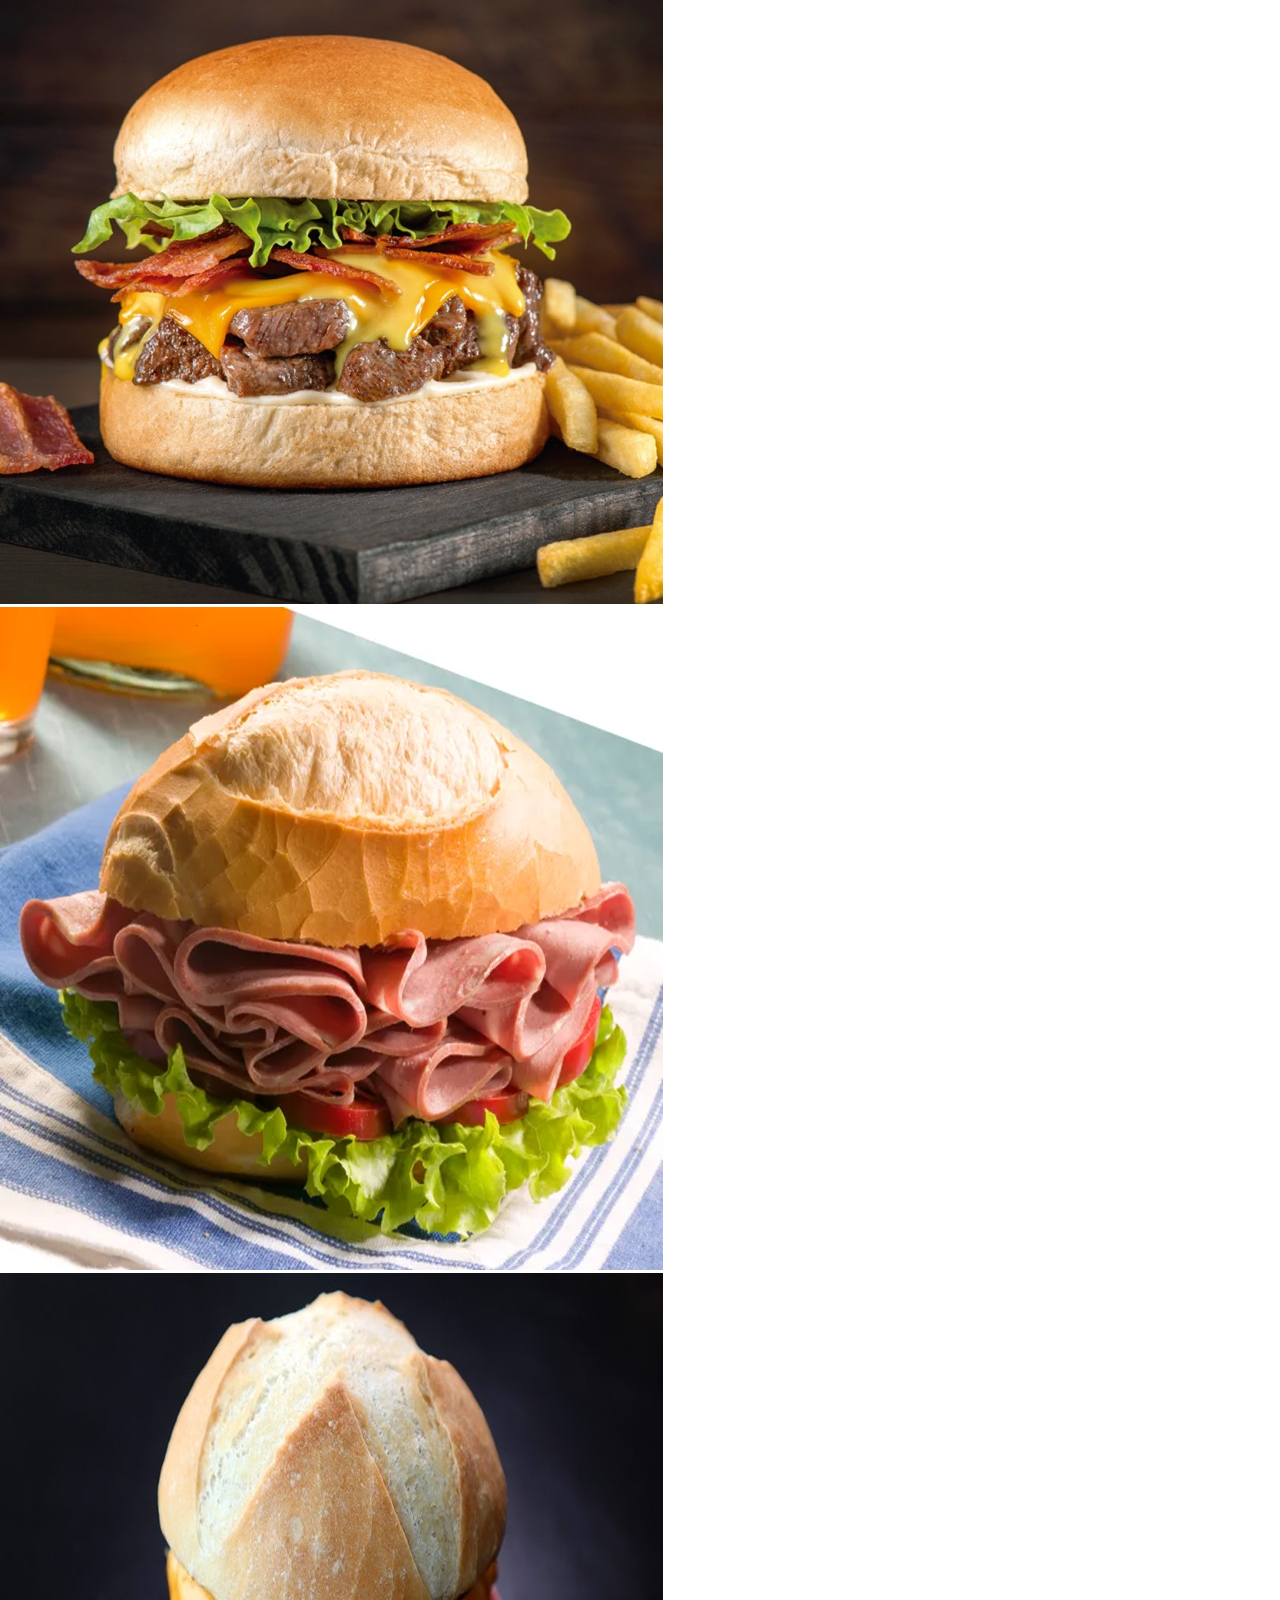
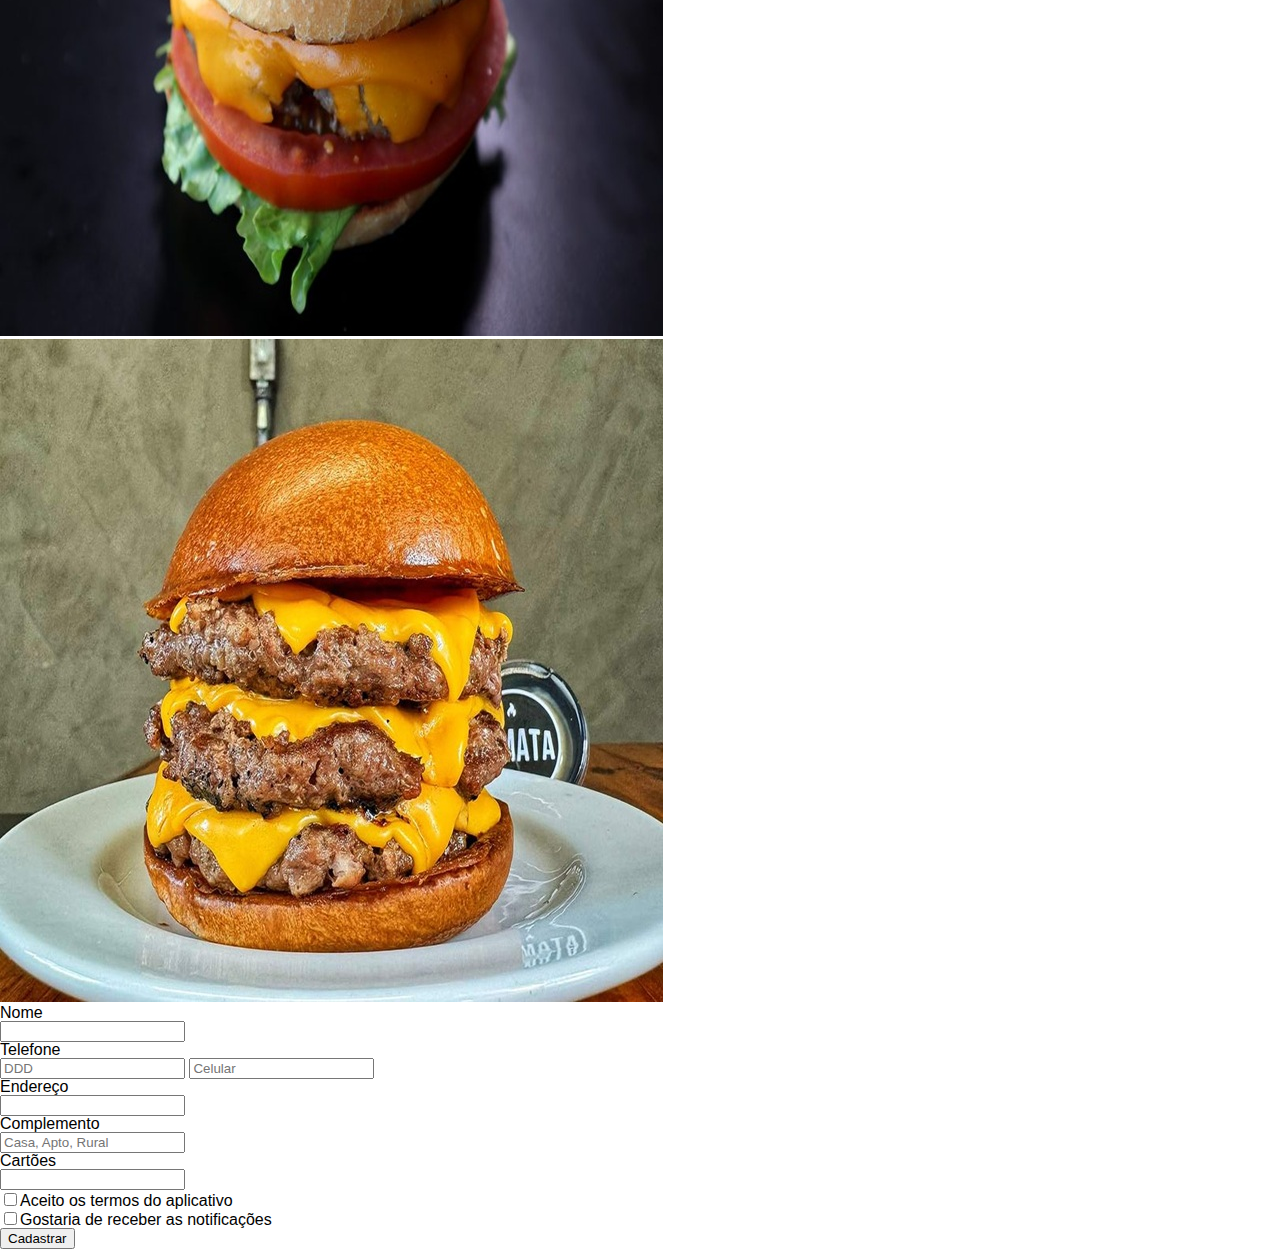
<file: meusdados.html>
<!DOCTYPE html>
<html lang="pt-br">
<head>
    <link rel="stylesheet" href="css/reset.css">
    <link rel="stylesheet" href="css/padrao.css">
    <link rel="stylesheet" href="css/style.css">
    <meta charset="UTF-8">
    <meta name="viewport" content="width=device-width, initial-scale=1.0">
    <title>Lanchonete</title>
</head>
<body>
    <section class="fixo fx centraliza">
        <div class="col-3">
            <a href="index.html"><img class="col-5" src="imagens/icon_paginaInicial.png"></a>
        </div>
        <div class="col-3">
            <a href="meuspedidos.html"><img class="col-5" src="imagens/icon_pedido.png"></a>
        </div>
        <div class="col-3">
            <a href="meusdados.html"><img class="col-5" src="imagens/icon_user.png"></a>
        </div>
        <div class="col-3">
            <a href="ajuda.html"><img class="col-5" src="imagens/icon_help.png"></a>
        </div>
    </section>
    <header class="fxw">
        <div class="col-3">
            <img class="col-5" src="imagens/logo.png" alt="">
        </div>
        <div class="col-9 direita">
            <img class="col-2" src="imagens/icon_whatsapp.png">
            <img class="col-2" src="imagens/icon_compra.png">
        </div>
    </header>
    <main>
        <section class="s1 fxw">
            <h1 class="centraliza col-12">Nossos destaques</h1>
            <div class="col-2 centraliza">
                <img class="col-2" src="imagens/sanduiche1.png">
            </div>
            <div class="col-2 centraliza">
                <img class="col-2" src="imagens/sanduiche2.png">
            </div>
            <div class="col-2 centraliza">
                <img class="col-2" src="imagens/sanduiche3.png">
            </div>
            <div class="col-2 centraliza">
                <img class="col-2" src="imagens/sanduiche4.png">
            </div>
            <div class="col-2 centraliza">
                <img class="col-2" src="imagens/sanduiche5.png">
            </div>
            <div class="col-2 centraliza">
                <img class="col-2" src="imagens/sanduiche6.png">
            </div>
        </section>
        <section class="meusdadosS2">
            <h1>Nome</h1>
            <input type="text" class="nome">
            <h1>Telefone</h1>
            <input type="text" placeholder="DDD" class="ddd">
            <input type="text" placeholder="Celular" class="cell">
            <h1>Endereço</h1>
            <input type="text" class="endereco">
            <h1>Complemento</h1>
            <input type="text" placeholder="Casa, Apto, Rural" class="complemento">
            <h1>Cartões</h1>
            <input type="text" class="cartao"><br>
            <div class="check">
                <input type="checkbox" required>Aceito os termos do aplicativo <br>
                <input type="checkbox">Gostaria de receber as notificações <br>
            </div>
            <button>Cadastrar</button>
        </section>
    </main>
</body>
<script src="script.js"></script>
</html>
</file>
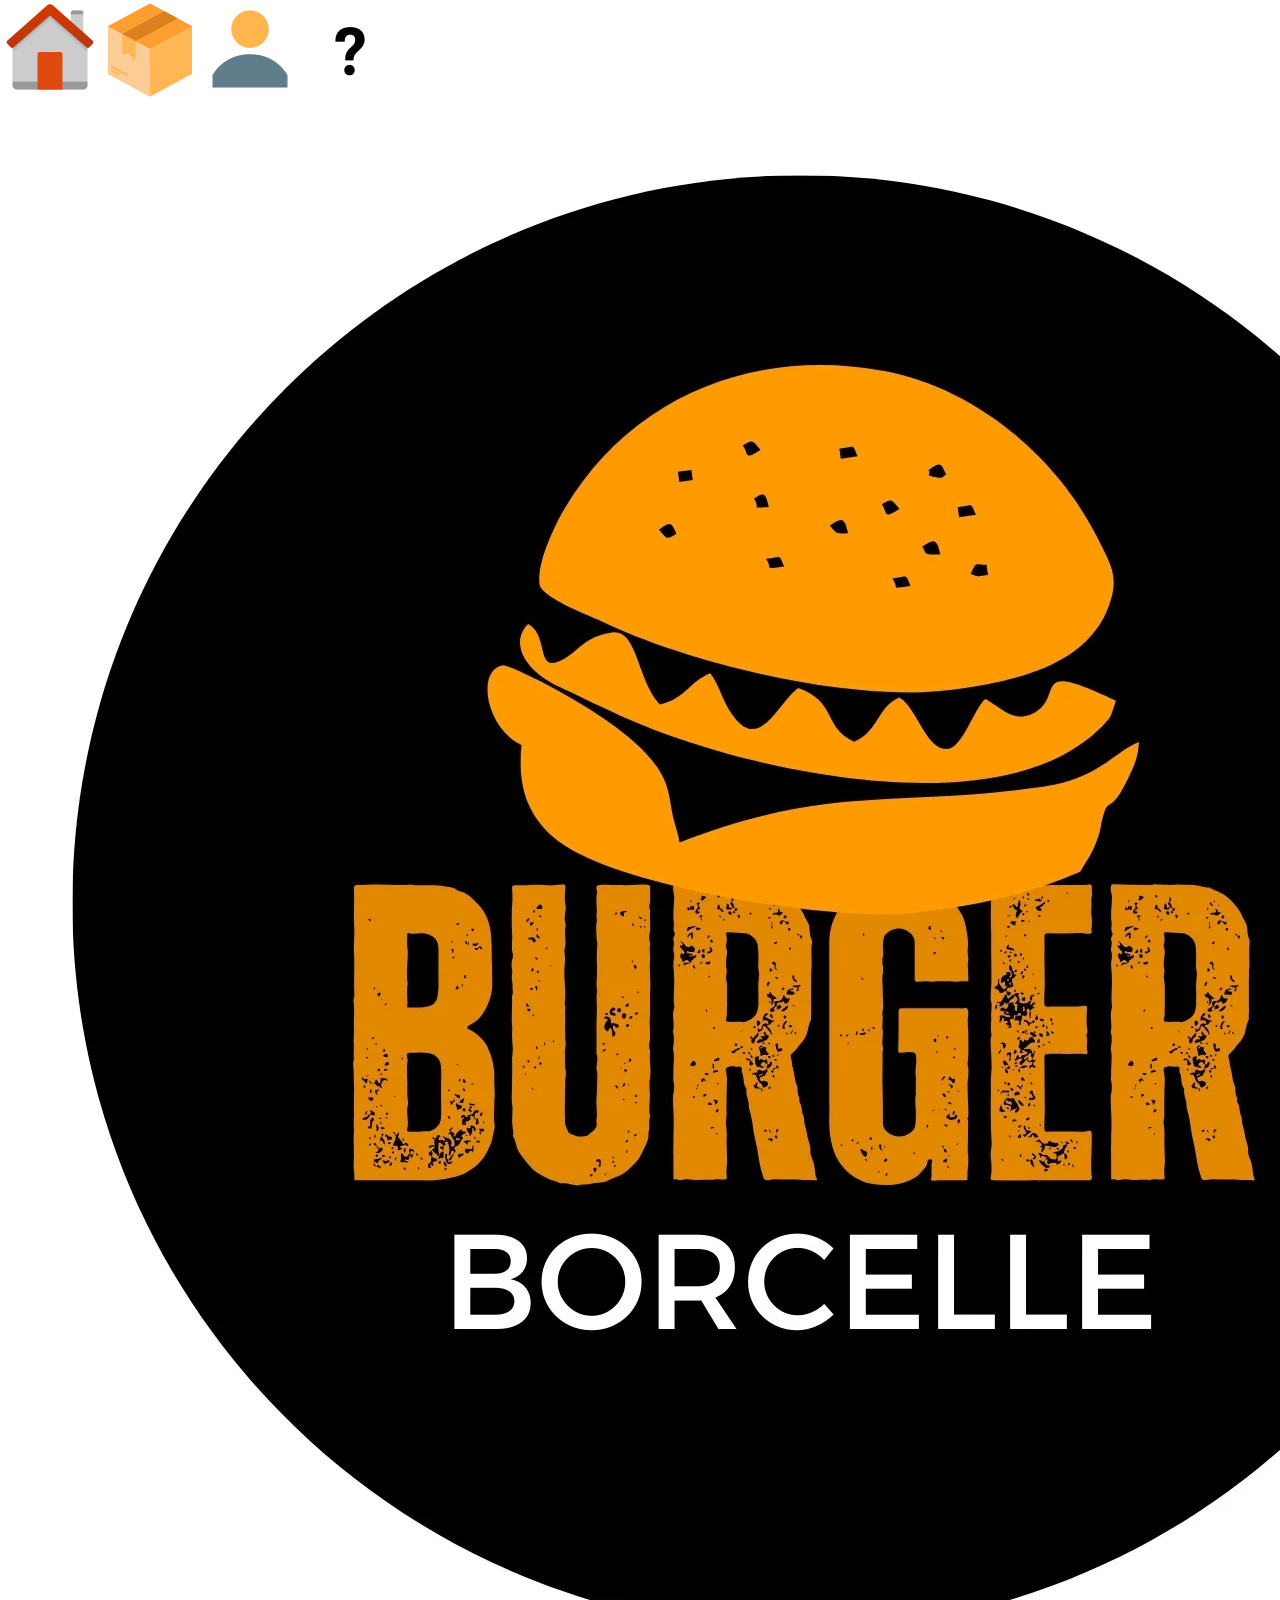
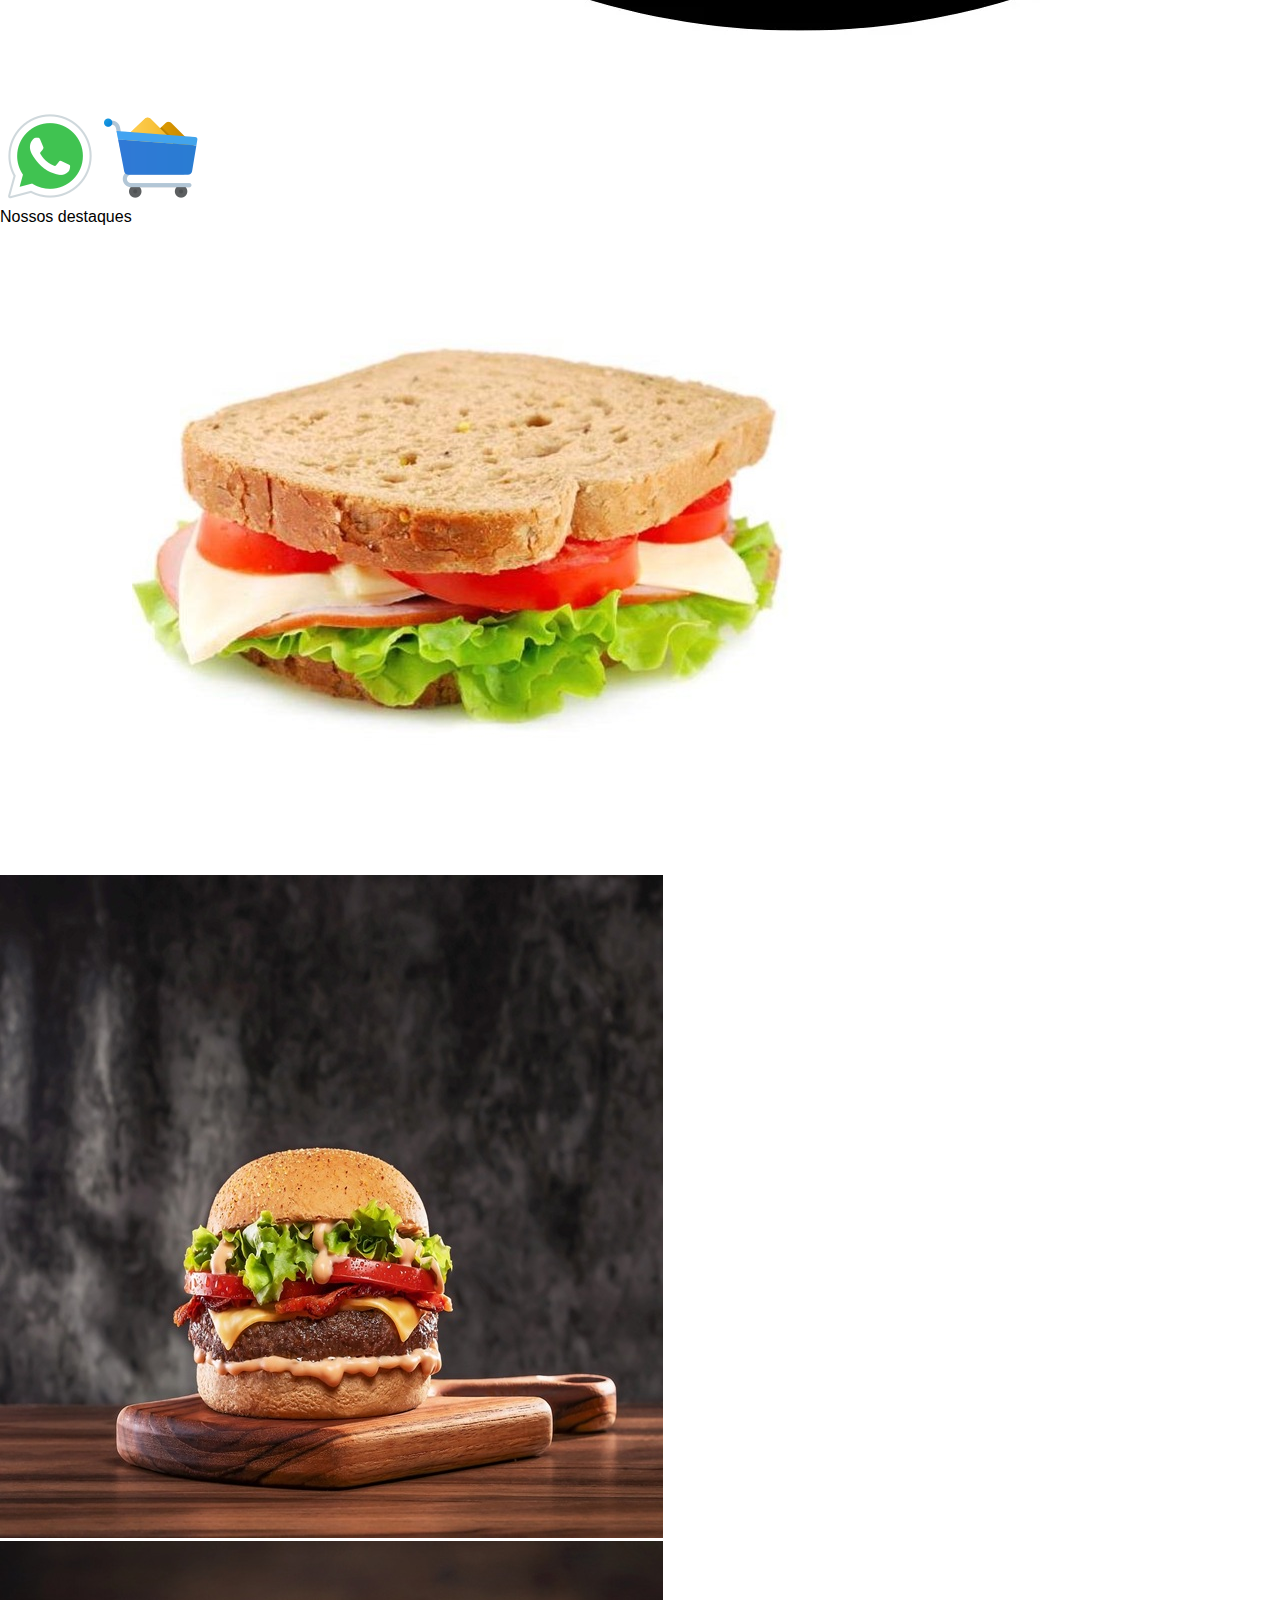
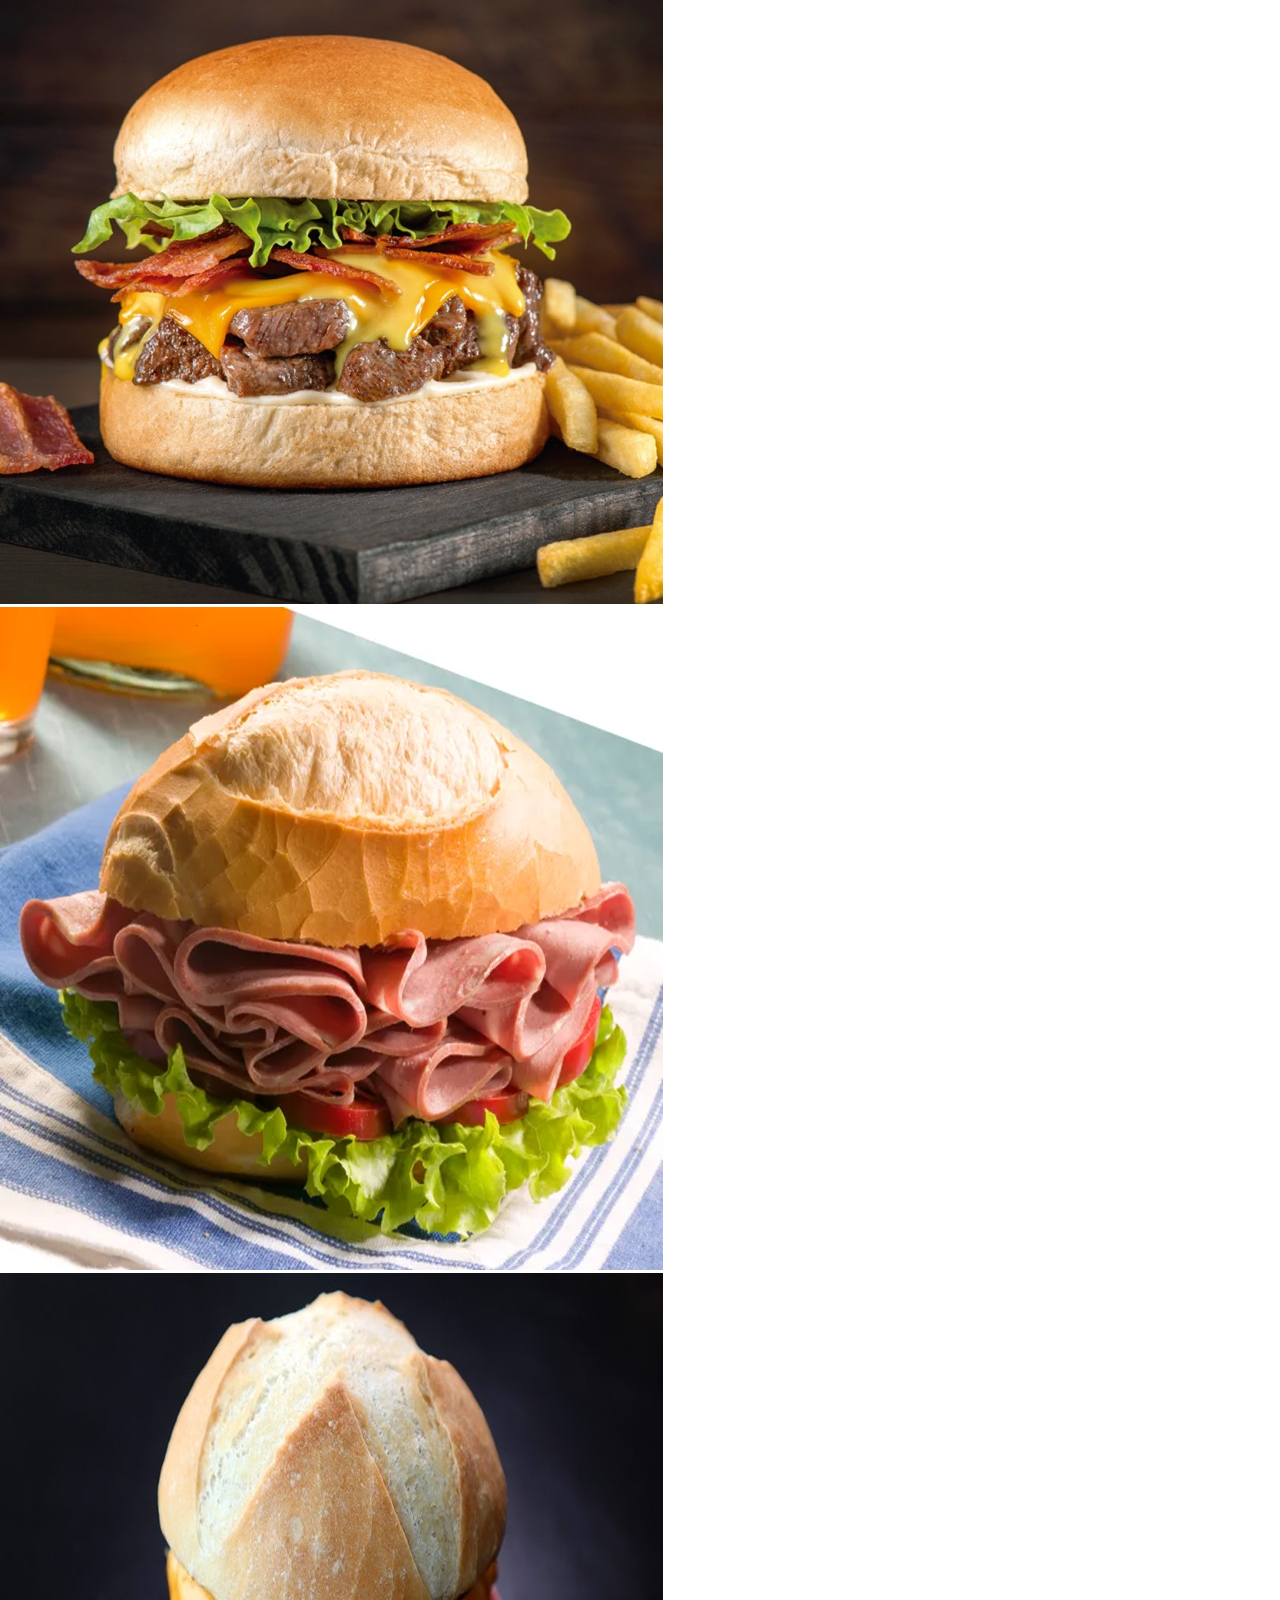
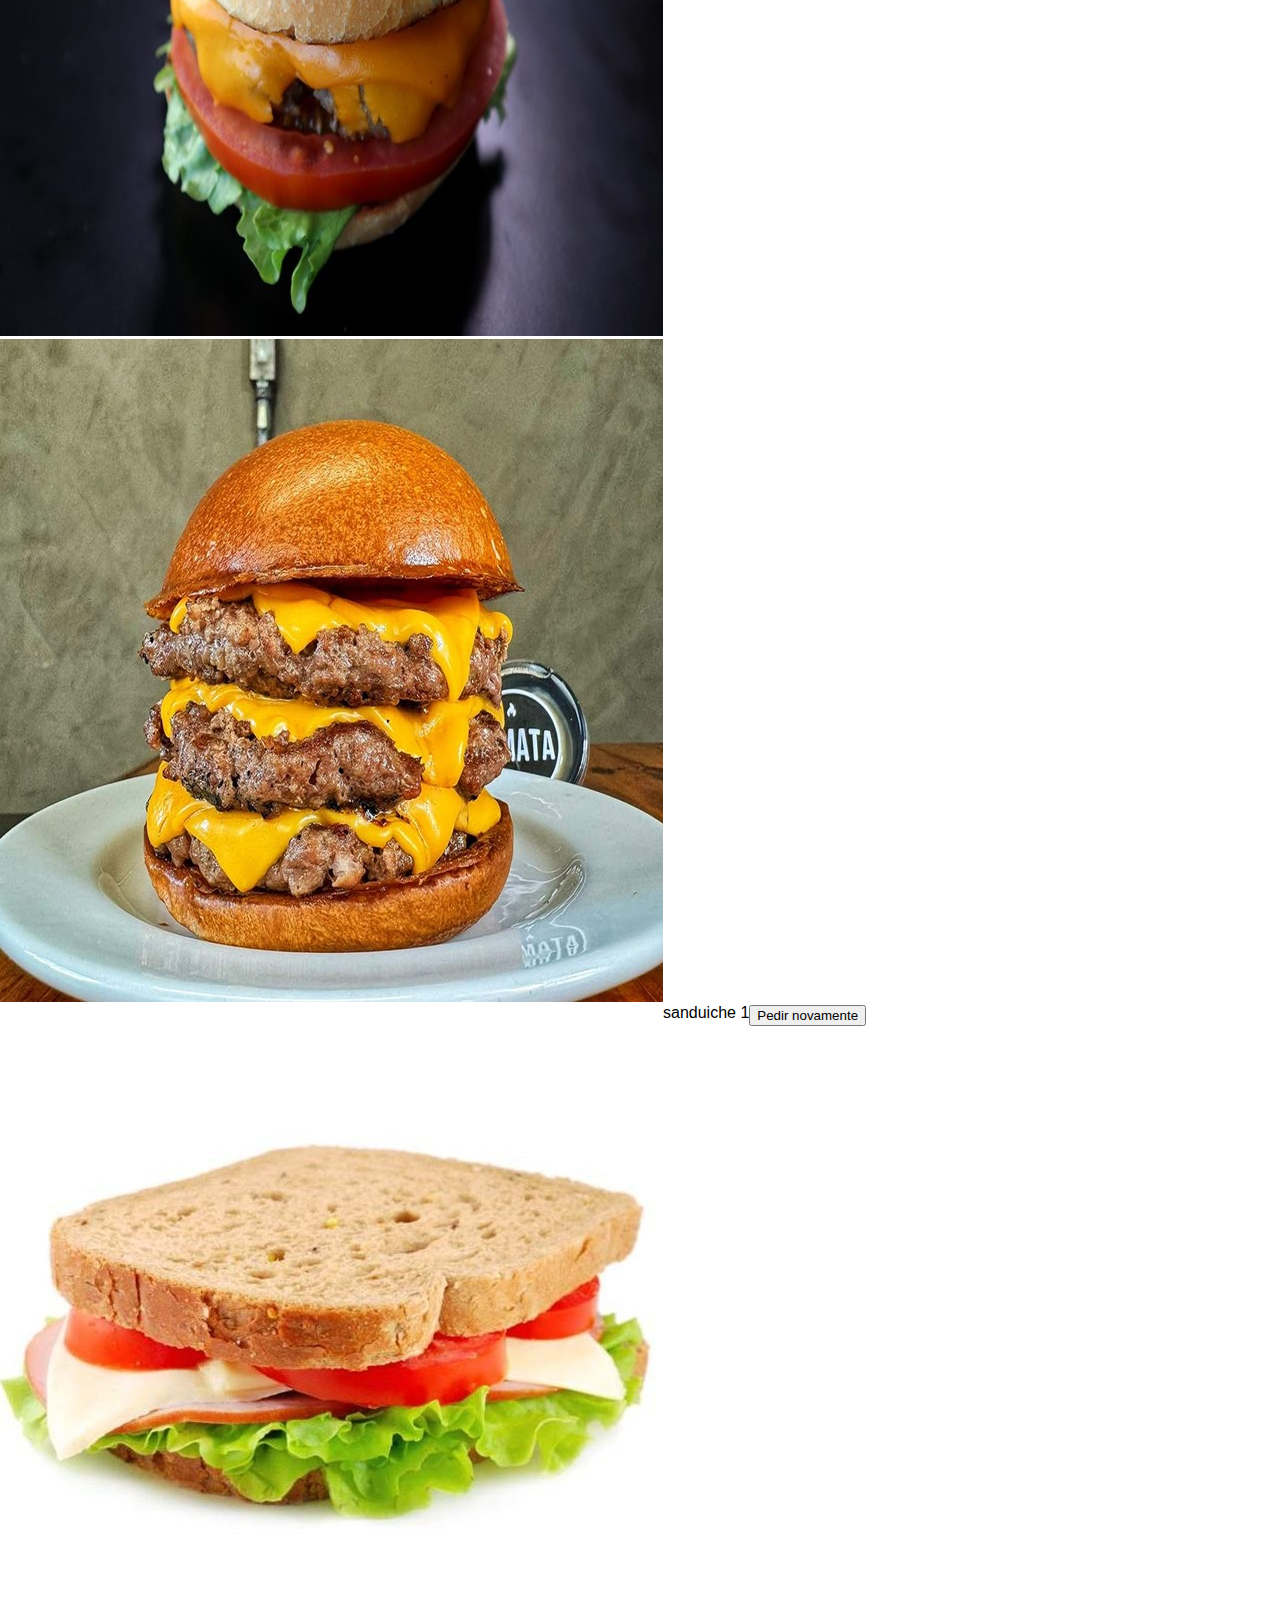
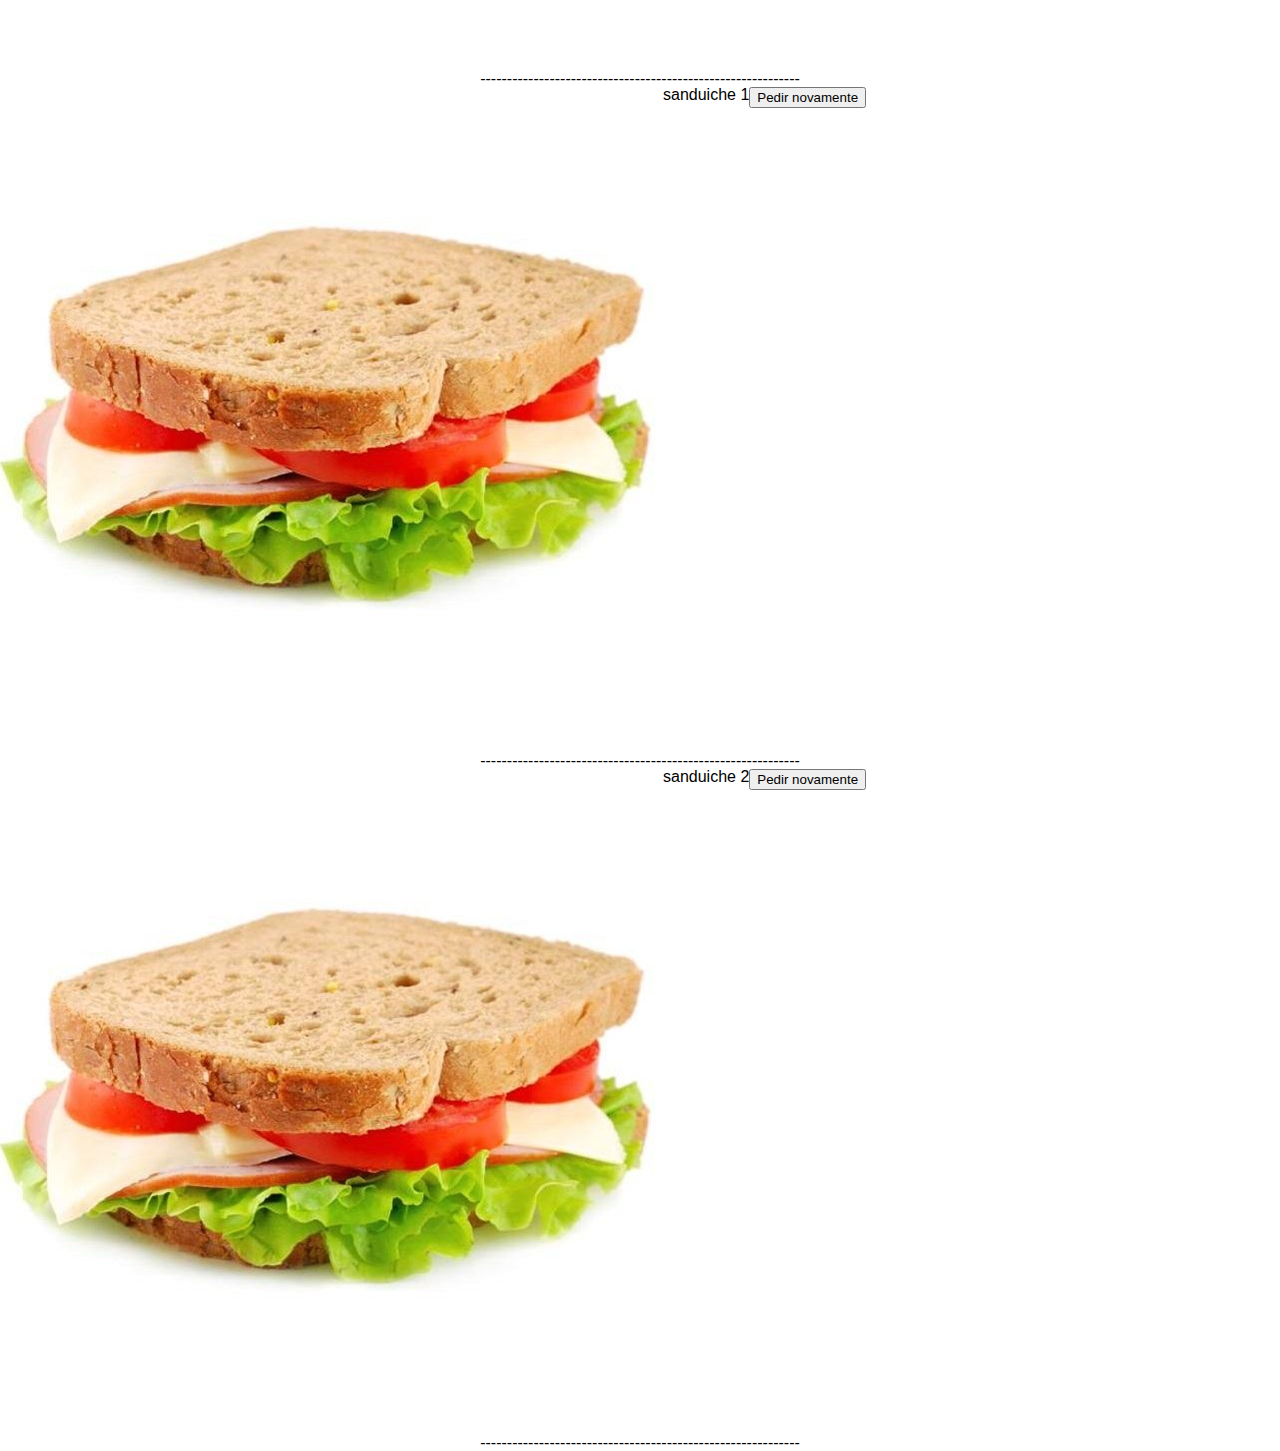
<file: meuspedidos.html>
<!DOCTYPE html>
<html lang="pt-br">
<head>
    <link rel="stylesheet" href="css/reset.css">
    <link rel="stylesheet" href="css/padrao.css">
    <link rel="stylesheet" href="css/style.css">
    <meta charset="UTF-8">
    <meta name="viewport" content="width=device-width, initial-scale=1.0">
    <title>Lanchonete</title>
</head>
<body>
    <section class="fixo fx centraliza">
        <div class="col-3">
            <a href="index.html"><img class="col-5" src="imagens/icon_paginaInicial.png"></a>
        </div>
        <div class="col-3">
            <a href="meuspedidos.html"><img class="col-5" src="imagens/icon_pedido.png"></a>
        </div>
        <div class="col-3">
            <a href="meusdados.html"><img class="col-5" src="imagens/icon_user.png"></a>
        </div>
        <div class="col-3">
            <a href="ajuda.html"><img class="col-5" src="imagens/icon_help.png"></a>
        </div>
    </section>
    <header class="fxw">
        <div class="col-3">
            <img class="col-5" src="imagens/logo.png" alt="">
        </div>
        <div class="col-9 direita">
            <img class="col-2" src="imagens/icon_whatsapp.png">
            <img class="col-2" src="imagens/icon_compra.png">
        </div>
    </header>
    <main>
        <section class="s1 fxw">
            <h1 class="centraliza col-12">Nossos destaques</h1>
            <div class="col-2 centraliza">
                <img class="col-2" src="imagens/sanduiche1.png">
            </div>
            <div class="col-2 centraliza">
                <img class="col-2" src="imagens/sanduiche2.png">
            </div>
            <div class="col-2 centraliza">
                <img class="col-2" src="imagens/sanduiche3.png">
            </div>
            <div class="col-2 centraliza">
                <img class="col-2" src="imagens/sanduiche4.png">
            </div>
            <div class="col-2 centraliza">
                <img class="col-2" src="imagens/sanduiche5.png">
            </div>
            <div class="col-2 centraliza">
                <img class="col-2" src="imagens/sanduiche6.png">
            </div>
        </section>
        <section class="pedidosS2 centraliza">
            <div class="historico fxw">
                <div class="col-4">
                    <img class="col-5" src="imagens/sanduiche1.png">
                </div>
                <div class="col-4">
                    <h1>sanduiche 1</h1>
                </div>
                <div class="col-4">
                    <button>Pedir novamente</button>
                </div>
            </div>
            <h1>------------------------------------------------------------</h1>
            <div class="historico fxw">
                <div class="col-4">
                    <img class="col-5" src="imagens/sanduiche1.png">
                </div>
                <div class="col-4">
                    <h1>sanduiche 1</h1>
                </div>
                <div class="col-4">
                    <button>Pedir novamente</button>
                </div>
            </div>
            <h1>------------------------------------------------------------</h1>
            <div class="historico fxw">
                <div class="col-4">
                    <img class="col-5" src="imagens/sanduiche1.png">
                </div>
                <div class="col-4">
                    <h1>sanduiche 2</h1>
                </div>
                <div class="col-4">
                    <button>Pedir novamente</button>
                </div>
            </div>
            <h1>------------------------------------------------------------</h1>
        </section>
    </main>
</body>
<script src="script.js"></script>
</html>
</file>
<file: css/padrao.css>
*{ /*borda interna dentro do elemento html inteiro*/
    box-sizing: border-box;
}

:root{
    --cor1: #00446B;
    --cor2: #D8076B;
}

.c1{color: #ffffff;}
.c2{color: #003659}
.c3{color: #D6CF02}
.c4{color: #003659;}
.bg1{background-color: #d1e1e6;}    
.bg2{background-color: #00446B}
.bg3{background-color: #D6CF02 !important}
.bg4{background-color: rgb(238, 238, 238);} 
.bg5{background-color: #fffcfc63;}
.bg7{background-color: #EBE400}
.fx{display: flex;}

.fxw{
    display: flex;
    flex-wrap: wrap;
}

.centraliza{text-align: center;}
.esquerda{text-align: left;}
.direita{text-align: right;}
.borda{border: 5px solid white}
.xl-semborda{border: none;}
.maiusculo{text-transform: uppercase;}
.negrito{font-weight: bold;}


/*Alinhamentos padrão pc*/
@media (max-width: 4096px){
    .col-xl-1{width: 8.33%;}
    .col-xl-2{width: 16.66%;}
    .col-xl-3{width: 24.99%;}
    .col-xl-4{width: 33.33%;}
    .col-xl-5{width: 41.66%;}
    .col-xl-6{width: 50%;}
    .col-xl-7{width: 58.33%;}
    .col-xl-8{width: 66.66%;}
    .col-xl-9{width: 75%;}
    .col-xl-10{width: 83.33%;}
    .col-xl-11{width: 91.66%;}
    .col-xl-12{width: 100%;}

    .ml-xl-0{margin-left: 0%;}
    .ml-xl-1{margin-left: 8.33%;}
    .ml-xl-2{margin-left: 16.66%;}
    .ml-xl-3{margin-left: 24.99%;}
    .ml-xl-4{margin-left: 33.33%;}
    .ml-xl-5{margin-left: 41.66%;}
    .ml-xl-6{margin-left: 50%;}
    .ml-xl-7{margin-left: 58.33%;}
    .ml-xl-8{margin-left: 66.66%;}
    .ml-xl-9{margin-left: 75%;}
    .ml-xl-10{margin-left: 83.33%;}
    .ml-xl-11{margin-left: 91.66%;}
    .ml-xl-12{margin-left: 100%;}

    .mr-xl-0{margin-right: 0%;}
    .mr-xl-1{margin-right: 8.33%;}
    .mr-xl-2{margin-right: 16.66%;}
    .mr-xl-3{margin-right: 24.99%;}
    .mr-xl-4{margin-right: 33.33%;}
    .mr-xl-5{margin-right: 41.66%;}
    .mr-xl-6{margin-right: 50%;}
    .mr-xl-7{margin-right: 58.33%;}
    .mr-xl-8{margin-right: 66.66%;}
    .mr-xl-9{margin-right: 75%;}
    .mr-xl-10{margin-right: 83.33%;}
    .mr-xl-11{margin-right: 91.66%;}
    .mr-xl-12{margin-right: 100%;}

    .pl-xl-1{padding-left: 8.33%;}
    .pl-xl-2{padding-left: 16.66%;}
    .pl-xl-3{padding-left: 24.99%;}
    .pl-xl-4{padding-left: 33.33%;}
    .pl-xl-5{padding-left: 41.66%;}
    .pl-xl-6{padding-left: 50%;}
    .pl-xl-7{padding-left: 58.33%;}
    .pl-xl-8{padding-left: 66.66%;}
    .pl-xl-9{padding-left: 75%;}
    .pl-xl-10{padding-left: 83.33%;}
    .pl-xl-11{padding-left: 91.66%;}
    .pl-xl-12{padding-left: 100%;}

    .pr-xl-1{padding-right: 8.33%;}
    .pr-xl-2{padding-right: 16.66%;}
    .pr-xl-3{padding-right: 24.99%;}
    .pr-xl-4{padding-right: 33.33%;}
    .pr-xl-5{padding-right: 41.66%;}
    .pr-xl-6{padding-right: 50%;}
    .pr-xl-7{padding-right: 58.33%;}
    .pr-xl-8{padding-right: 66.66%;}
    .pr-xl-9{padding-right: 75%;}
    .pr-xl-10{padding-right: 83.33%;}
    .pr-xl-11{padding-right: 91.66%;}
    .pr-xl-12{padding-right: 100%;}

    .xl-esconde{display: none;}
    .xl-mostra{display: block;}
}

/*-----------------------------------------------------------------------------------*/

/*Alinhamentos padrão tablet*/
@media (max-width: 768px){
    .col-sm-1{width: 8.33%;}
    .col-sm-2{width: 16.66%;}
    .col-sm-3{width: 24.99%;}
    .col-sm-4{width: 33.33%;}
    .col-sm-5{width: 41.66%;}
    .col-sm-6{width: 50%;}
    .col-sm-7{width: 58.33%;}
    .col-sm-8{width: 66.66%;}
    .col-sm-9{width: 75%;}
    .col-sm-10{width: 83.33%;}
    .col-sm-11{width: 91.66%;}
    .col-sm-12{width: 100%;}

    .ml-sm-1{margin-left: 8.33%;}
    .ml-sm-2{margin-left: 16.66%;}
    .ml-sm-3{margin-left: 24.99%;}
    .ml-sm-4{margin-left: 33.33%;}
    .ml-sm-5{margin-left: 41.66%;}
    .ml-sm-6{margin-left: 50%;}
    .ml-sm-7{margin-left: 58.33%;}
    .ml-sm-8{margin-left: 66.66%;}
    .ml-sm-9{margin-left: 75%;}
    .ml-sm-10{margin-left: 83.33%;}
    .ml-sm-11{margin-left: 91.66%;}
    .ml-sm-12{margin-left: 100%;}

    .mr-sm-1{margin-right: 8.33%;}
    .mr-sm-2{margin-right: 16.66%;}
    .mr-sm-3{margin-right: 24.99%;}
    .mr-sm-4{margin-right: 33.33%;}
    .mr-sm-5{margin-right: 41.66%;}
    .mr-sm-6{margin-right: 50%;}
    .mr-sm-7{margin-right: 58.33%;}
    .mr-sm-8{margin-right: 66.66%;}
    .mr-sm-9{margin-right: 75%;}
    .mr-sm-10{margin-right: 83.33%;}
    .mr-sm-11{margin-right: 91.66%;}
    .mr-sm-12{margin-right: 100%;}

    .pl-sm-1{padding-left: 8.33%;}
    .pl-sm-2{padding-left: 16.66%;}
    .pl-sm-3{padding-left: 24.99%;}
    .pl-sm-4{padding-left: 33.33%;}
    .pl-sm-5{padding-left: 41.66%;}
    .pl-sm-6{padding-left: 50%;}
    .pl-sm-7{padding-left: 58.33%;}
    .pl-sm-8{padding-left: 66.66%;}
    .pl-sm-9{padding-left: 75%;}
    .pl-sm-10{padding-left: 83.33%;}
    .pl-sm-11{padding-left: 91.66%;}
    .pl-sm-12{padding-left: 100%;}

    .pr-sm-1{padding-right: 8.33%;}
    .pr-sm-2{padding-right: 16.66%;}
    .pr-sm-3{padding-right: 24.99%;}
    .pr-sm-4{padding-right: 33.33%;}
    .pr-sm-5{padding-right: 41.66%;}
    .pr-sm-6{padding-right: 50%;}
    .pr-sm-7{padding-right: 58.33%;}
    .pr-sm-8{padding-right: 66.66%;}
    .pr-sm-9{padding-right: 75%;}
    .pr-sm-10{padding-right: 83.33%;}
    .pr-sm-11{padding-right: 91.66%;}
    .pr-sm-12{padding-right: 100%;}

    .sm-esconde{display: none;}
    .sm-mostra{display: block;}
}

/*-----------------------------------------------------------------------------------*/

/*Alinhamentos padrão cell*/
@media (max-width: 576px){
    .col-1{width: 8.33%;}
    .col-2{width: 16.66%;}
    .col-3{width: 24.99%;}
    .col-4{width: 33.33%;}
    .col-5{width: 41.66%;}
    .col-6{width: 50%;}
    .col-7{width: 58.33%;}
    .col-8{width: 66.66%;}
    .col-9{width: 75%;}
    .col-10{width: 83.33%;}
    .col-11{width: 91.66%;}
    .col-12{width: 100%;}

    .ml-0{margin-left: 0;}
    .ml-1{margin-left: 8.33%;}
    .ml-2{margin-left: 16.66%;}
    .ml-3{margin-left: 24.99%;}
    .ml-4{margin-left: 33.33%;}
    .ml-5{margin-left: 41.66%;}
    .ml-6{margin-left: 50%;}
    .ml-7{margin-left: 58.33%;}
    .ml-8{margin-left: 66.66%;}
    .ml-9{margin-left: 75%;}
    .ml-10{margin-left: 83.33%;}
    .ml-11{margin-left: 91.66%;}
    .ml-12{margin-left: 100%;}

    .mr-0{margin-right: 0;}
    .mr-1{margin-right: 8.33%;}
    .mr-2{margin-right: 16.66%;}
    .mr-3{margin-right: 24.99%;}
    .mr-4{margin-right: 33.33%;}
    .mr-5{margin-right: 41.66%;}
    .mr-6{margin-right: 50%;}
    .mr-7{margin-right: 58.33%;}
    .mr-8{margin-right: 66.66%;}
    .mr-9{margin-right: 75%;}
    .mr-10{margin-right: 83.33%;}
    .mr-11{margin-right: 91.66%;}
    .mr-12{margin-right: 100%;}

    .pl-1{padding-left: 8.33%;}
    .pl-2{padding-left: 16.66%;}
    .pl-3{padding-left: 24.99%;}
    .pl-4{padding-left: 33.33%;}
    .pl-5{padding-left: 41.66%;}
    .pl-6{padding-left: 50%;}
    .pl-7{padding-left: 58.33%;}
    .pl-8{padding-left: 66.66%;}
    .pl-9{padding-left: 75%;}
    .pl-10{padding-left: 83.33%;}
    .pl-11{padding-left: 91.66%;}
    .pl-12{padding-left: 100%;}

    .pr-1{padding-right: 8.33%;}
    .pr-2{padding-right: 16.66%;}
    .pr-3{padding-right: 24.99%;}
    .pr-4{padding-right: 33.33%;}
    .pr-5{padding-right: 41.66%;}
    .pr-6{padding-right: 50%;}
    .pr-7{padding-right: 58.33%;}
    .pr-8{padding-right: 66.66%;}
    .pr-9{padding-right: 75%;}
    .pr-10{padding-right: 83.33%;}
    .pr-11{padding-right: 91.66%;}
    .pr-12{padding-right: 100%;}
    
    .esconde{display: none !important;}
    .mostra{display: block;}
    .semborda{border: none;}
}
</file>
<file: css/style.css>
@import url('https://fonts.cdnfonts.com/css/futura-std-4');
@import url(../css/padrao.css);

a{
    text-decoration: none;
}  
             
*{
    font-family: 'Futura Std', sans-serif; 
}

p{font-family: 'Futura Std', sans-serif;}
h1{font-family: 'Futura Std', sans-serif;}

 /* padrão de computador*/
@media (max-width: 4000px) {   

}
 /* padrão de tablet*/
@media (max-width: 768px) {

}
 /*padrão de celular*/
@media (max-width: 450px) {
    body{
        background-color: orange;
    }

    header img{
        margin-top: 5px;
        margin-left: 5px;
    }

    .s1 img{
        border-radius: 50%;
        outline: 3px solid rgb(203,203,219); /*semelhante a uma borda*/
        outline-offset: 1px; /*afastamento do outline*/
        width: 50px;
        height: 50px;
    }
    .s1 h1{
        font-size: 30px;
        font-weight: bold;
        color: white;
        padding: 30px 0px;
    }

    .slider{
        width: 100%;
        overflow: hidden;
        height: 250px;
        padding: 20px 0px;
    }

    .slider_principal{
        display: flex;
        width: 200%;
    }

    .slidee{
        width: 50%;
        transition: margin-left 2s;
    }

    .slider input{
        display: none;
    }

    .quadradinhos{
        text-align: center;
        margin-top: -25px;
    }

    .quadradinhos label{
        margin-left: 5%;
        margin-right: 5%;
    }

    #bola1:checked ~.primeiro{
        margin-left: 0;
        /*Se a bola1 for marcada o elemento primeiro vai receber o efeito*/
    }
    #bola2:checked ~.primeiro{
        margin-left: -50%;
        /*Se a bola2 for marcada o elemento primeiro vai receber o efeito*/
    }

    .quadradinhos img{
        width: 3%;
        outline: 3px solid white;
    }

    .s3{
        padding-top: 40px;
        text-align: center;
    }

    .s3 select{
        margin: 10px 0;
        width: 50%;
        font-size: 20px;
    }

    .s3 h1{
        font-size: 20px;
        color: white;
    }

    .s3 button{
        font-size: 20px;
        background-color: red;
        color: white;
        border: none;
    }

    .s3 button:hover{
        background-color: black;
    }

    .fixo{
        height: 50px;
        background-color: rgba(0, 0, 0, 0.705);
        position: absolute;
        z-index: 2;
        bottom: 0px;
        width: 100%;
        color: white;
    }

    .pedidosS2{
        padding-top: 50px;
    }

    .historico{
        background-color: white;
        padding-top: 10px;
        padding-bottom: 10px;
        border: 2px solid black;
    }

    .historico img{
        border-radius: 50%;
    }

    .historico h1{
        padding-top: 10px;
        font-size: 20px;
    }

    .historico button{
        background-color: black;
        border: none;
        color: white;
        text-transform: uppercase;
        padding: 10px 10px;
        margin-right: 5px;
        margin-top: 5px;
    }

    .pedidosS2 h1{
        color: orange;
    }

    .meusdadosS2{
        padding-top: 20px;
        text-align: center;
    }

    .meusdadosS2 .ddd{
        width: 11%;
    }

    .meusdadosS2 .cell{
        width: 66%;
        margin-left: 2%;
    }

    .meusdadosS2 .nome{
        width: 80%;
    }

    .meusdadosS2 .endereco{
        width: 80%;
    }
    .meusdadosS2 .complemento{
        width: 80%;
    }

    .meusdadosS2 .cartao{
        width: 80%;
    }

    .meusdadosS2 input{
        border-radius: 5px;
        border: none;
        height: 30px;
    }

    .check{
        text-align: left;
        margin-left: 9%;
    }

    .meusdadosS2 button{
        background-color: black;
        color: white;
        border: none;
        width: 80%;
        height: 40px;
        font-size: 20px;
        margin-top: 5px;
    }

    .meusdadosS2 button:hover{
        background-color: rgb(1,161,52);
        color: black;
    }

    .meusdadosS2 h1{
        padding-top: 10px;
        font-size: 16px;
        margin:  5px 0;
    }

    .usuario{
        width: 50%;
        height: 25px;
        font-size: 20px;
        margin-top: 10px !important;
        margin-bottom: 10px !important;
    }

    .senha{
        width: 50%;
        height: 25px;
        font-size: 20px;
        margin-top: 10px !important;
        margin-bottom: 20px !important;
    }

    .logar{
        background-color: white;
        border: 2px solid black;
        color: black;
        text-transform: uppercase;
        width: 50% !important;
    }

    a{
        color: black;
        text-decoration: none;
    }

    .recolher{
        transform: rotate(180deg);
    }

    .grupo1{
        background-color: white;
        border: 2px solid black;
        margin-top: 10px;
        margin-left: 1.8%;
        font-size: 20px;
        padding: 5px;
    }

    .grupo1 .imagem1{
        text-align: left;
    }

    .grupo2{
        background-color: white;
        border: 2px solid black;
        margin-left: 8%;
        font-size: 20px;
        padding: 5px;
    }

    .grupo2 .resposta h1{
        font-size: 15px;
        text-align: right;
    }

}
</file>
